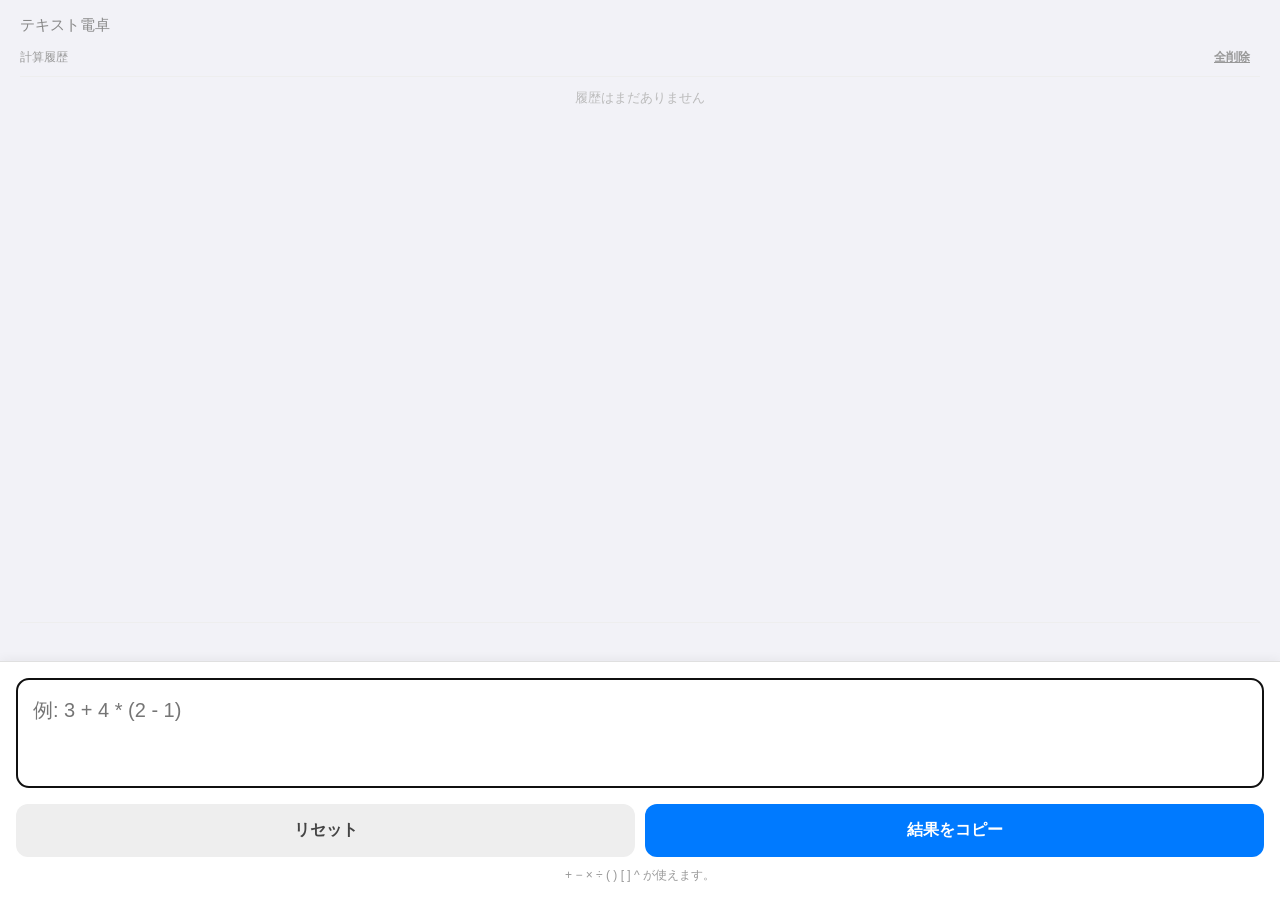
<file: tools/calculator.html>
<!DOCTYPE html>
<html lang="ja">
<head>
<meta charset="UTF-8">
<meta name="viewport" content="width=device-width, initial-scale=1, maximum-scale=1, user-scalable=no">
<title>テキスト電卓</title>
<style>
  * { box-sizing: border-box; }
  html, body {
    height: 100%;
    margin: 0;
    font-family: "Hiragino Sans", "Yu Gothic", sans-serif;
    background: #f2f2f7;
  }
  body {
    display: flex;
    flex-direction: column;
  }

  /* 上部：結果表示エリア（広く余白を取る） */
  .display-area {
    flex: 1;
    display: flex;
    flex-direction: column;
    padding: 16px 20px 12px;
    overflow: hidden;
    min-height: 0;
  }
  h1 {
    font-size: 15px;
    color: #888;
    margin: 0 0 8px;
    font-weight: normal;
    flex: none;
  }
  #result {
    font-size: 40px;
    font-weight: bold;
    color: #007aff;
    word-break: break-all;
    text-align: right;
    line-height: 1.3;
    flex: none;
  }
  #error {
    color: #d00;
    font-size: 14px;
    text-align: right;
    min-height: 18px;
    flex: none;
  }

  /* 下部：操作エリア */
  .control-area {
    background: #fff;
    padding: 16px 16px calc(16px + env(safe-area-inset-bottom));
    border-top: 1px solid #e0e0e0;
    box-shadow: 0 -2px 10px rgba(0,0,0,0.05);
  }
  #expr {
    width: 100%;
    padding: 16px;
    font-size: 20px;
    font-family: inherit;
    border: 1px solid #ccc;
    border-radius: 12px;
    margin-bottom: 12px;
    height: 110px;
    resize: none;
    overflow-y: auto;
    line-height: 1.5;
    -webkit-overflow-scrolling: touch;
  }
  .btn-row {
    display: flex;
    gap: 10px;
  }
  button {
    flex: 1;
    padding: 16px;
    font-size: 16px;
    border: none;
    border-radius: 12px;
    font-weight: bold;
    cursor: pointer;
    -webkit-tap-highlight-color: transparent;
  }
  #resetBtn {
    background: #eee;
    color: #444;
  }
  #resetBtn:active {
    background: #ddd;
  }
  #copyBtn {
    background: #007aff;
    color: #fff;
  }
  #copyBtn:active {
    background: #005ecb;
  }
  .hint {
    font-size: 12px;
    color: #999;
    margin-top: 10px;
    text-align: center;
  }
  .toast {
    position: fixed;
    bottom: 100px;
    left: 50%;
    transform: translateX(-50%) translateY(20px);
    background: rgba(0,0,0,0.8);
    color: #fff;
    padding: 10px 20px;
    border-radius: 20px;
    font-size: 14px;
    opacity: 0;
    pointer-events: none;
    transition: opacity 0.25s, transform 0.25s;
  }
  .toast.show {
    opacity: 1;
    transform: translateX(-50%) translateY(0);
  }

  /* 履歴エリア（上部・スクロール可能） */
  .history-header {
    display: flex;
    justify-content: space-between;
    align-items: center;
    margin: 0 0 4px;
    flex: none;
  }
  .history-header span {
    font-size: 12px;
    color: #999;
  }
  .history-header button {
    flex: none;
    padding: 6px 10px;
    font-size: 12px;
    background: none;
    color: #999;
    text-decoration: underline;
  }
  #historyList {
    flex: 1;
    overflow-y: auto;
    border-top: 1px solid #eee;
    border-bottom: 1px solid #eee;
    margin-bottom: 8px;
    min-height: 0;
  }
  .history-item {
    display: flex;
    justify-content: space-between;
    padding: 10px 4px;
    border-bottom: 1px solid #f0f0f0;
    font-size: 14px;
    cursor: pointer;
  }
  .history-item:active {
    background: #f5f5f5;
  }
  .history-item .h-expr {
    color: #666;
    overflow: hidden;
    text-overflow: ellipsis;
    white-space: nowrap;
    margin-right: 10px;
  }
  .history-item .h-result {
    color: #007aff;
    font-weight: bold;
    flex: none;
  }
  .history-empty {
    font-size: 13px;
    color: #bbb;
    text-align: center;
    padding: 12px 0;
  }
  .storage-note {
    font-size: 11px;
    color: #c00;
    text-align: center;
    margin-top: 4px;
    display: none;
    flex: none;
  }
</style>
</head>
<body>

  <div class="display-area">
    <h1>テキスト電卓</h1>
    <div class="history-header">
      <span>計算履歴</span>
      <button id="clearHistoryBtn">全削除</button>
    </div>
    <div id="historyList"></div>
    <div class="storage-note" id="storageNote">このブラウザでは履歴の保存ができません（file://で開いている場合など）</div>
    <div id="result"></div>
    <div id="error"></div>
  </div>

  <div class="control-area">
    <textarea id="expr" placeholder="例: 3 + 4 * (2 - 1)" rows="3" autofocus></textarea>
    <div class="btn-row">
      <button id="resetBtn">リセット</button>
      <button id="copyBtn">結果をコピー</button>
    </div>
    <div class="hint">+ − × ÷ ( ) [ ] ^ が使えます。</div>
  </div>

  <div class="toast" id="toast"></div>

<script>
const exprInput = document.getElementById('expr');
const resultEl = document.getElementById('result');
const errorEl = document.getElementById('error');
const resetBtn = document.getElementById('resetBtn');
const copyBtn = document.getElementById('copyBtn');
const toastEl = document.getElementById('toast');
const historyListEl = document.getElementById('historyList');
const clearHistoryBtn = document.getElementById('clearHistoryBtn');
const storageNoteEl = document.getElementById('storageNote');

let lastResult = '';
let lastExpr = '';
const STORAGE_KEY = 'calc_history_v1';
let storageAvailable = true;

// localStorageが使えるか確認（file://での制限やプライベートモードに対応）
function checkStorageAvailable() {
  try {
    const testKey = '__storage_test__';
    localStorage.setItem(testKey, '1');
    localStorage.removeItem(testKey);
    return true;
  } catch (e) {
    return false;
  }
}

function loadHistory() {
  try {
    const raw = localStorage.getItem(STORAGE_KEY);
    return raw ? JSON.parse(raw) : [];
  } catch (e) {
    return [];
  }
}

function saveHistory(list) {
  try {
    localStorage.setItem(STORAGE_KEY, JSON.stringify(list));
  } catch (e) {
    // 保存できない場合は何もしない
  }
}

function addHistory(expr, result) {
  if (!storageAvailable) return;
  const list = loadHistory();
  list.push({ expr, result });
  if (list.length > 50) list.shift(); // 最大50件（古いものから削除）
  saveHistory(list);
  renderHistory();
  historyListEl.scrollTop = historyListEl.scrollHeight;
}

function renderHistory() {
  const list = storageAvailable ? loadHistory() : [];
  historyListEl.innerHTML = '';
  if (list.length === 0) {
    historyListEl.innerHTML = '<div class="history-empty">履歴はまだありません</div>';
    return;
  }
  list.forEach(item => {
    const row = document.createElement('div');
    row.className = 'history-item';
    row.innerHTML =
      '<span class="h-expr"></span><span class="h-result"></span>';
    row.querySelector('.h-expr').textContent = item.expr;
    row.querySelector('.h-result').textContent = '= ' + item.result;
    row.addEventListener('click', () => {
      exprInput.value = item.expr;
      calculate();
      exprInput.focus();
    });
    historyListEl.appendChild(row);
  });
}

function calculate() {
  let raw = exprInput.value;
  errorEl.textContent = '';

  // 空白・改行・タブ・カンマをすべて除去し、末尾の = を除去
  raw = raw.replace(/[\s\r\n,、]+/g, '').replace(/=+$/, '');

  if (!raw) {
    resultEl.textContent = '';
    lastResult = '';
    return;
  }

  let expr = raw
    .replace(/[×✕]/g, '*')
    .replace(/[÷]/g, '/')
    .replace(/[−ー]/g, '-')
    .replace(/[０-９]/g, s => String.fromCharCode(s.charCodeAt(0) - 0xFEE0))
    .replace(/[（]/g, '(')
    .replace(/[）]/g, ')')
    .replace(/\^/g, '**') // 累乗
    .replace(/[\[［]/g, 'floor(') // ガウス記号 [ → floor(
    .replace(/[\]］]/g, ')');     // ガウス記号 ] → )

  // バリデーション（floor/ceil/roundという単語だけ許可し、それ以外の文字をチェック）
  const checkStr = expr.replace(/floor|ceil|round/gi, '');
  if (!/^[0-9+\-*/().\s]+$/.test(checkStr)) {
    errorEl.textContent = '使用できない文字が含まれています';
    resultEl.textContent = '';
    lastResult = '';
    lastExpr = '';
    return;
  }

  // floor( / ceil( / round( を Math.floor( / Math.ceil( / Math.round( に変換
  expr = expr
    .replace(/floor/gi, 'Math.floor')
    .replace(/ceil/gi, 'Math.ceil')
    .replace(/round/gi, 'Math.round');

  try {
    const value = Function('"use strict"; return (' + expr + ')')();
    if (typeof value !== 'number' || !isFinite(value)) {
      throw new Error('計算できません');
    }
    const rounded = Math.round(value * 1e10) / 1e10;
    resultEl.textContent = '= ' + rounded;
    lastResult = String(rounded);
    lastExpr = raw;
  } catch (e) {
    errorEl.textContent = '式が正しくありません';
    resultEl.textContent = '';
    lastResult = '';
    lastExpr = '';
  }
}

function showToast(msg) {
  toastEl.textContent = msg;
  toastEl.classList.add('show');
  setTimeout(() => toastEl.classList.remove('show'), 1500);
}

exprInput.addEventListener('input', calculate);
exprInput.addEventListener('keydown', (e) => {
  if (e.key === 'Enter') {
    e.preventDefault(); // 改行の挿入を防止
    calculate();
    if (lastResult && lastExpr) {
      addHistory(lastExpr, lastResult);
    }
  }
});

resetBtn.addEventListener('click', () => {
  exprInput.value = '';
  resultEl.textContent = '';
  errorEl.textContent = '';
  lastResult = '';
  lastExpr = '';
  exprInput.focus();
});

clearHistoryBtn.addEventListener('click', () => {
  if (!storageAvailable) return;
  saveHistory([]);
  renderHistory();
  showToast('履歴を削除しました');
});

// 初期化
storageAvailable = checkStorageAvailable();
if (!storageAvailable) {
  storageNoteEl.style.display = 'block';
}
renderHistory();
historyListEl.scrollTop = historyListEl.scrollHeight;

copyBtn.addEventListener('click', async () => {
  if (!lastResult) {
    showToast('コピーする結果がありません');
    return;
  }
  try {
    await navigator.clipboard.writeText(lastResult);
    showToast('コピーしました');
  } catch (e) {
    // フォールバック
    const tmp = document.createElement('textarea');
    tmp.value = lastResult;
    document.body.appendChild(tmp);
    tmp.select();
    document.execCommand('copy');
    document.body.removeChild(tmp);
    showToast('コピーしました');
  }
});
</script>
</body>
</html>
</file>
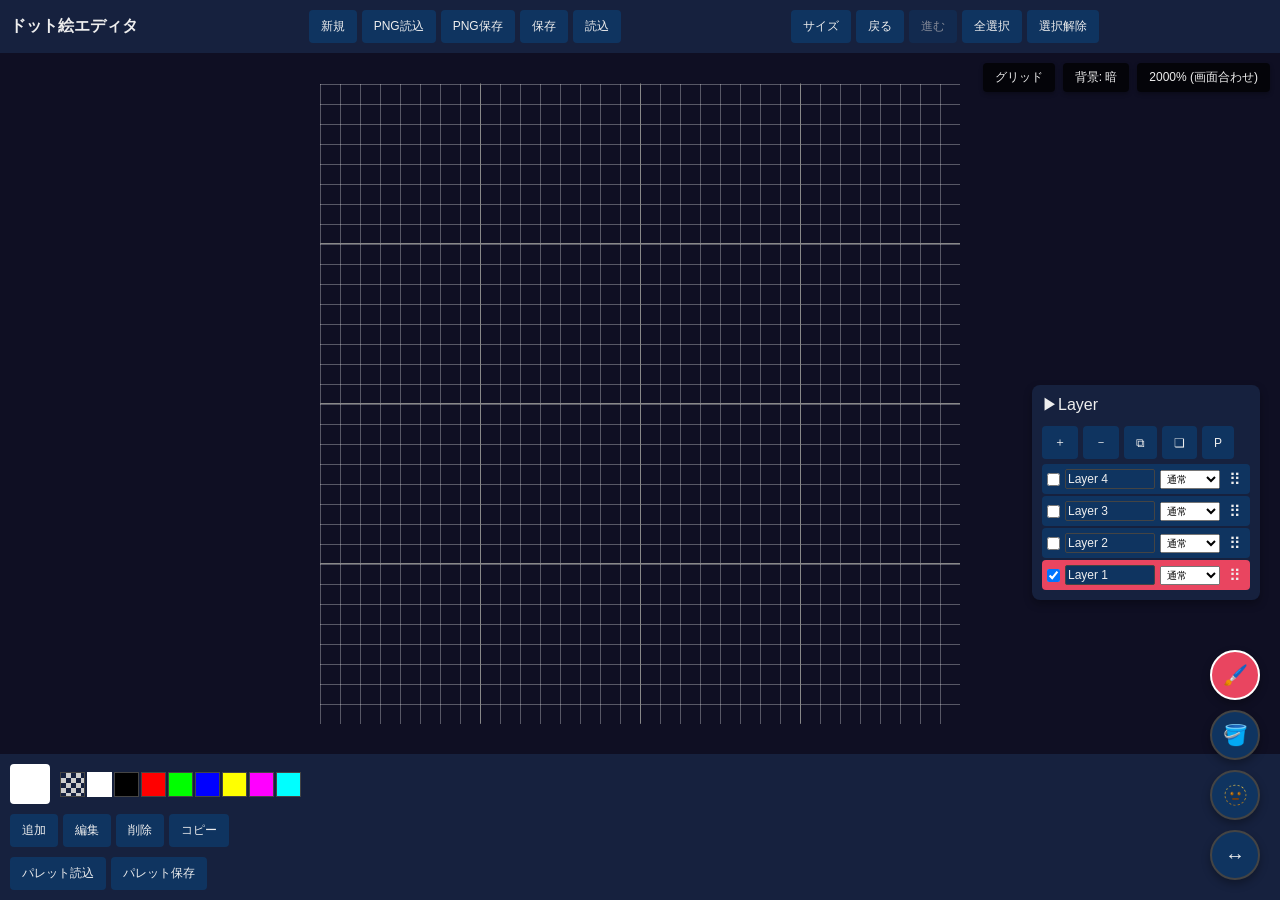
<file: tools/pixel-editor.html>
<!DOCTYPE html>
<html lang="ja">

<head>
  <meta charset="UTF-8" />
  <meta name="viewport" content="width=device-width, initial-scale=1.0, maximum-scale=1.0, user-scalable=no" />
  <title>ドット絵エディタ</title>
  <style>
    * {
      margin: 0;
      padding: 0;
      box-sizing: border-box;
      touch-action: manipulation;
    }

    body {
      font-family: sans-serif;
      background: #1a1a2e;
      color: #eee;
      overflow: hidden;
      height: 100vh;
      display: flex;
      flex-direction: column;
      -webkit-user-select: none;
      /* Safari, Chrome, Opera */
      -webkit-touch-callout: none;
      /* iOS Safariの長押しメニュー */
      user-select: none;
      /* 標準プロパティ */
    }

    .header {
      padding: 10px;
      background: #16213e;
      display: flex;
      justify-content: space-between;
      align-items: center;
      flex-wrap: wrap;
      gap: 5px;
    }

    .header h1 {
      font-size: 16px;
    }

    .header-controls {
      display: flex;
      gap: 5px;
      flex-wrap: nowrap;
    }

    /* 右上のコントロールグループ（文字長さに応じて可変・自動配置） */
    .top-controls {
      position: absolute;
      top: 10px;
      right: 10px;
      display: flex;
      align-items: center;
      gap: 8px;
      /* ボタン同士のすき間 */
      z-index: 100;
    }

    button {
      padding: 8px 12px;
      background: #0f3460;
      color: #eee;
      border: none;
      border-radius: 4px;
      font-size: 12px;
      cursor: pointer;
    }

    button:active {
      background: #e94560;
    }

    button:disabled {
      opacity: 0.5;
    }

    .canvas-container {
      flex: 1;
      display: flex;
      justify-content: center;
      align-items: center;
      overflow: hidden;
      position: relative;
      background: #0f0f23;
    }

    #pixelCanvas {
      image-rendering: pixelated;
      cursor: crosshair;
      position: relative;
      z-index: 1;
    }

    #gridCanvas {
      position: absolute;
      pointer-events: none;
      z-index: 5;
      image-rendering: pixelated;
    }

    #selectCanvas {
      position: absolute;
      inset: 0;
      left: 0;
      top: 0;
      width: 100%;
      height: 100%;
      pointer-events: none;
      z-index: 6;
      image-rendering: pixelated;
    }

    #canvasContainer {
      position: relative;
      overflow: hidden;
    }

    .footer {
      padding: 10px;
      background: #16213e;
      display: flex;
      flex-direction: column;
      gap: 10px;
    }

    .palette-section {
      display: flex;
      align-items: center;
      gap: 10px;
      flex-wrap: nowrap;
      overflow-x: auto;
    }

    .current-color {
      flex-shrink: 0;
      width: 40px;
      height: 40px;
      border: 2px solid #fff;
      border-radius: 4px;
    }

    .palette {
      display: flex !important;
      gap: 2px;
      flex-wrap: nowrap;
      max-height: 60px;
      width: calc(100% - 150px);
      overflow-x: auto !important;
      -webkit-overflow-scrolling: touch;
      touch-action: pan-x;
    }

    .palette-color {
      flex-shrink: 0;
      width: 25px;
      height: 25px;
      max-width: 25px;
      border: 1px solid #444;
      cursor: pointer;
      white-space: nowrap;
    }

    .palette-color.selected {
      border: 2px solid #fff;
    }

    .tools {
      display: flex;
      gap: 5px;
      flex-wrap: wrap;
    }

    .modal {
      display: none;
      position: fixed;
      top: 0;
      left: 0;
      width: 100%;
      height: 100%;
      background: rgba(0, 0, 0, 0.8);
      justify-content: center;
      align-items: center;
      z-index: 1000;
    }

    .modal.active {
      display: flex;
    }

    .modal-content {
      background: #16213e;
      padding: 20px;
      border-radius: 8px;
      max-width: 90%;
      max-height: 90%;
      overflow-y: auto;
    }

    .modal-content h2 {
      margin-bottom: 15px;
    }

    .modal-content input,
    .modal-content select {
      width: 100%;
      padding: 8px;
      margin: 5px 0;
      background: #0f3460;
      color: #eee;
      border: 1px solid #444;
      border-radius: 4px;
    }

    .modal-buttons {
      display: flex;
      gap: 10px;
      margin-top: 15px;
    }

    .modal-buttons button {
      flex: 1;
    }

    #newCanvasModal .input-group {
      display: flex;
      gap: 10px;
      margin: 10px 0;
    }

    #newCanvasModal .input-group input {
      flex: 1;
    }

    /* ボタンとインジケーターのスタイル（位置指定は親のFlexboxに任せる） */
    .toggle-grid-btn,
    .bg-toggle-btn,
    .zoom-indicator {
      position: static !important;
      /* 絶対位置指定を解除 */
      top: auto !important;
      right: auto !important;
      background: rgba(0, 0, 0, 0.75);
      color: #eee;
      padding: 6px 12px;
      border-radius: 4px;
      font-size: 12px;
      user-select: none;
      white-space: nowrap;
      /* テキストの改行を防ぐ */
      box-shadow: 0 2px 4px rgba(0, 0, 0, 0.3);
    }

    .zoom-indicator {
      cursor: pointer;
    }

    .tool-buttons {
      position: fixed;
      bottom: 20px;
      right: 20px;
      display: flex;
      flex-direction: column;
      gap: 10px;
      z-index: 100;
    }

    .tool-buttons button {
      width: 50px;
      height: 50px;
      border-radius: 50%;
      background: #0f3460;
      color: #eee;
      border: 2px solid #444;
      font-size: 20px;
      cursor: pointer;
      display: flex;
      justify-content: center;
      align-items: center;
      box-shadow: 0 4px 8px rgba(0, 0, 0, 0.3);
    }

    .tool-buttons button.active {
      background: #e94560;
      border-color: #fff;
    }

    .layer-popup {
      position: fixed;
      bottom: 300px;
      right: 20px;
      background: #16213e;
      border-radius: 8px;
      padding: 10px;
      z-index: 150;
      box-shadow: 0 4px 8px rgba(0, 0, 0, 0.3);
      width: auto;
      transition: transform 0.3s ease, width 0.3s ease;
    }

    .layer-popup.collapsed {
      transform: translateX(calc(100% - 40px));
    }

    .layer-popup-header {
      display: flex;
      justify-content: space-between;
      align-items: center;
      margin-bottom: 10px;
      cursor: pointer;
    }

    .layer-popup-header h3 {
      font-size: 14px;
      margin: 0;
    }

    .layer-popup-toggle {
      background: none;
      border: none;
      color: #eee;
      font-size: 18px;
      cursor: pointer;
      padding: 0;
    }

    .layer-popup-content {
      display: flex;
      flex-direction: column;
      gap: 5px;
    }

    .layer-popup.collapsed .layer-popup-content {
      display: none;
    }

    .color-input-tabs {
      display: flex;
      gap: 5px;
      margin-bottom: 10px;
    }

    .color-input-tabs button {
      flex: 1;
    }

    .color-input-tabs button.active {
      background: #e94560;
    }

    .hsla-inputs {
      display: flex;
      flex-direction: column;
      gap: 10px;
    }

    .hsla-input {
      display: flex;
      align-items: center;
      gap: 10px;
    }

    .hsla-input label {
      width: 80px;
      font-size: 12px;
    }

    .hsla-input input[type="range"] {
      flex: 1;
    }

    .hsla-input input[type="number"] {
      width: 50px;
    }

    .argb-inputs {
      display: flex;
      flex-direction: column;
      gap: 10px;
    }

    .argb-input {
      display: flex;
      align-items: center;
      gap: 10px;
    }

    .argb-input label {
      width: 80px;
      font-size: 12px;
    }

    .argb-input input[type="range"] {
      flex: 1;
    }

    .argb-input input[type="number"] {
      width: 50px;
    }

    .color-preview {
      position: relative;
      width: 100%;
      height: 40px;
      margin-top: 10px;
      border: 1px solid #444;
      border-radius: 4px;
      background-image: linear-gradient(45deg, #ccc 25%, transparent 25%), linear-gradient(-45deg, #ccc 25%, transparent 25%), linear-gradient(45deg, transparent 75%, #ccc 75%), linear-gradient(-45deg, transparent 75%, #ccc 75%);
      background-size: 10px 10px;
      background-position: 0 0, 0 5px, 5px -5px, -5px 0px;
      --overlay-color: rgba(0, 0, 0, 0);
    }

    .color-preview::before {
      content: '';
      position: absolute;
      top: 0;
      left: 0;
      width: 100%;
      height: 100%;
      background-color: var(--overlay-color);
      pointer-events: none;
    }

    .layer-controls {
      display: flex;
      gap: 5px;
      flex-wrap: nowrap;
    }

    .layer-list {
      display: flex;
      flex-direction: column;
      gap: 2px;
      max-height: 180px;
      overflow-y: auto;
    }

    .layer-item {
      display: flex;
      align-items: center;
      gap: 5px;
      padding: 5px;
      background: #0f3460;
      border-radius: 4px;
      cursor: pointer;
      user-select: none;
      /* テキスト選択を防止 */
      touch-action: manipulation;
    }

    .layer-item.active {
      background: #e94560;
    }

    .layer-item input[type="checkbox"] {
      margin: 0;
    }

    .layer-item select {
      padding: 2px;
      font-size: 10px;
    }

    .layer-item button {
      padding: 2px 5px;
      font-size: 10px;
    }

    .layer-item.dragging {
      opacity: 0.5;
      background-color: #1a1a2e;
    }

    .resize-grid {
      display: grid;
      grid-template-columns: repeat(3, 1fr);
      gap: 5px;
      margin: 10px 0;
    }

    .resize-grid button {
      padding: 10px;
      font-size: 10px;
    }

    .resize-grid button.active {
      background: #e94560;
    }

    .toast {
      position: fixed;
      bottom: -50px;
      /* 最初は画面の下に隠しておく */
      left: 50%;
      transform: translateX(-50%);
      background-color: #333;
      color: #fff;
      padding: 12px 24px;
      border-radius: 8px;
      box-shadow: 0 4px 12px rgba(0, 0, 0, 0.15);
      font-size: 14px;
      z-index: 9999;
      transition: bottom 0.4s ease, opacity 0.4s ease;
      /* アニメーション効果 */
      opacity: 0;
      pointer-events: none;
    }

    /* 表示状態のクラス */
    .toast.show {
      bottom: 20px;
      /* 画面下部から20pxの位置に浮き上がらせる */
      opacity: 1;
      pointer-events: auto;
    }

  </style>
</head>

<body>
  <div class="header">
    <h1>ドット絵エディタ</h1>
    <div class="header-controls">
      <button onclick="showNewCanvasModal()">新規</button>
      <button onclick="loadPNG()">PNG読込</button>
      <button onclick="savePNG()">PNG保存</button>
      <button onclick="saveCustomFile()">保存</button>
      <button onclick="loadCustomFile()">読込</button>
    </div>
    <div class="header-controls">
      <button onclick="showResizeModal()">サイズ</button>
      <button onclick="undo()" id="undoBtn" disabled>戻る</button>
      <button onclick="redo()" id="redoBtn" disabled>進む</button>
      <button onclick="selectAll()">全選択</button>
      <button onclick="clearSelection()">選択解除</button>
    </div>
    <div class="header-controls"></div>
  </div>
  <div class="canvas-container" id="canvasContainer">
    <canvas id="pixelCanvas"></canvas>
    <canvas id="gridCanvas"></canvas>
    <canvas id="selectCanvas"></canvas>
    <div class="top-controls">
      <button class="toggle-grid-btn" onclick="toggleGrid()" id="gridBtn">グリッド</button>
      <button class="bg-toggle-btn" id="bgToggleBtn" onclick="toggleCanvasBg()">背景: 暗</button>
      <div class="zoom-indicator" id="zoomIndicator">100%</div>
    </div>
    <div class="tool-buttons">
      <button onclick="setTool('draw')" id="drawToolBtn" class="active">🖌️</button>
      <button onclick="setTool('fill')" id="fillToolBtn">🪣</button>
      <button onclick="setTool('select')" id="selectToolBtn">🫥</button>
      <button onclick="setTool('move')" id="moveToolBtn">↔️</button>
    </div>
    <div class="layer-popup" id="layerPopup">
      <div class="layer-popup-header" onclick="toggleLayerPopup()" id="layerPopupToggle">
        <button class="layer-popup-toggle">◀Layer</button>
      </div>
      <div class="layer-popup-content">
        <div class="layer-controls">
          <button onclick="addLayer()">＋</button>
          <button onclick="deleteLayer()">－</button>
          <button onclick="duplicateLayer()">⧉</button>
          <button onclick="mergeLayer()">❏</button>
          <button onclick="importLayerPNG()">P</button>
        </div>
        <div class="layer-list sortable-list" id="layerList"></div>
      </div>
    </div>
  </div>
  <div class="footer">
    <div class="palette-section">
      <div class="current-color" id="currentColor"></div>
      <div class="palette" id="palette"></div>
    </div>
    <div class="tools">
      <button onclick="addDetailedColor()">追加</button>
      <button onclick="editCurrentColor()">編集</button>
      <button onclick="deleteCurrentColor()">削除</button>
      <button onclick="duplicateCurrentColor()">コピー</button>
    </div>
    <div class="tools">
      <button onclick="importPalette()">パレット読込</button>
      <button onclick="exportPalette()">パレット保存</button>
    </div>
  </div>
  <!-- 新規キャンバスモーダル -->
  <div class="modal" id="newCanvasModal">
    <div class="modal-content">
      <h2>新規キャンバス</h2>
      <div class="input-group">
        <input type="number" id="canvasWidth" min="1" max="256" value="16" placeholder="幅" />
        <input type="number" id="canvasHeight" min="1" max="256" value="16" placeholder="高さ" />
      </div>
      <div class="modal-buttons">
        <button onclick="createNewCanvas()">作成</button>
        <button onclick="closeModal('newCanvasModal')">キャンセル</button>
      </div>
    </div>
  </div>
  <!-- パレットモーダル -->
  <div class="modal" id="paletteModal">
    <div class="modal-content">
      <h2>パレット編集</h2>
      <div class="palette" id="paletteEditor"></div>
      <div class="modal-buttons">
        <button onclick="addDetailedPaletteColor()">色追加</button>
        <button onclick="importPaletteFromModal()">インポート</button>
        <button onclick="exportPaletteFromModal()">エクスポート</button>
        <button onclick="closeModal('paletteModal')">閉じる</button>
      </div>
    </div>
  </div>
  <!-- サイズ変更モーダル -->
  <div class="modal" id="resizeModal">
    <div class="modal-content">
      <h2>キャンバスサイズ変更</h2>
      <div class="input-group">
        <input type="number" id="newWidth" min="1" max="256" value="32" placeholder="幅" />
        <input type="number" id="newHeight" min="1" max="256" value="32" placeholder="高さ" />
      </div>
      <div class="resize-grid">
        <button onclick="setResizeAnchor('top-left')" class="resize-anchor" data-anchor="top-left">左上</button>
        <button onclick="setResizeAnchor('top')" class="resize-anchor" data-anchor="top">上</button>
        <button onclick="setResizeAnchor('top-right')" class="resize-anchor" data-anchor="top-right">右上</button>
        <button onclick="setResizeAnchor('left')" class="resize-anchor" data-anchor="left">左</button>
        <button onclick="setResizeAnchor('center')" class="resize-anchor active" data-anchor="center">真ん中</button>
        <button onclick="setResizeAnchor('right')" class="resize-anchor" data-anchor="right">右</button>
        <button onclick="setResizeAnchor('bottom-left')" class="resize-anchor" data-anchor="bottom-left">左下</button>
        <button onclick="setResizeAnchor('bottom')" class="resize-anchor" data-anchor="bottom">下</button>
        <button onclick="setResizeAnchor('bottom-right')" class="resize-anchor" data-anchor="bottom-right">右下 </button>
      </div>
      <div class="modal-buttons">
        <button onclick="resizeCanvas()">変更</button>
        <button onclick="closeModal('resizeModal')">キャンセル</button>
      </div>
    </div>
  </div>
  <!-- 色選択モーダル -->
  <div class="modal" id="colorModal">
    <div class="modal-content">
      <h2>色選択</h2>
      <div class="color-input-tabs">
        <button id="hslaTab" onclick="switchColorTab('hsla')" class="active">HSLA</button>
        <button id="argbTab" onclick="switchColorTab('argb')">ARGB</button>
      </div>
      <div id="hslaSection" style="display: none;">
        <div class="hsla-inputs">
          <div class="hsla-input">
            <label>H:</label>
            <input type="range" id="hslaHSlider" min="0" max="360" value="0" oninput="updateHSLAFromSliders()" />
            <input type="number" id="hslaHInput" min="0" max="360" value="0" oninput="updateHSLAFromInputs()" />
          </div>
          <div class="hsla-input">
            <label>S:</label>
            <input type="range" id="hslaSSlider" min="0" max="100" value="100" oninput="updateHSLAFromSliders()" />
            <input type="number" id="hslaSInput" min="0" max="100" value="100" oninput="updateHSLAFromInputs()" />
          </div>
          <div class="hsla-input">
            <label>L:</label>
            <input type="range" id="hslaLSlider" min="0" max="100" value="100" oninput="updateHSLAFromSliders()" />
            <input type="number" id="hslaLInput" min="0" max="100" value="100" oninput="updateHSLAFromInputs()" />
          </div>
          <div class="hsla-input">
            <label>A:</label>
            <input type="range" id="hslaASlider" min="0" max="100" value="100" oninput="updateHSLAFromSliders()" />
            <input type="number" id="hslaAInput" min="0" max="100" value="100" oninput="updateHSLAFromInputs()" />
          </div>
        </div>
        <div class="color-preview" id="hslaPreview"></div>
      </div>
      <div id="argbSection" style="display: none;">
        <div class="argb-inputs">
          <div class="argb-input">
            <label>A (Alpha):</label>
            <input type="range" id="argbASlider" min="0" max="255" value="255" oninput="updateARGBFromSliders()" />
            <input type="number" id="argbAInput" min="0" max="255" value="255" oninput="updateARGBFromInputs()" />
          </div>
          <div class="argb-input">
            <label>R (Red):</label>
            <input type="range" id="argbRSlider" min="0" max="255" value="255" oninput="updateARGBFromSliders()" />
            <input type="number" id="argbRInput" min="0" max="255" value="255" oninput="updateARGBFromInputs()" />
          </div>
          <div class="argb-input">
            <label>G (Green):</label>
            <input type="range" id="argbGSlider" min="0" max="255" value="255" oninput="updateARGBFromSliders()" />
            <input type="number" id="argbGInput" min="0" max="255" value="255" oninput="updateARGBFromInputs()" />
          </div>
          <div class="argb-input">
            <label>B (Blue):</label>
            <input type="range" id="argbBSlider" min="0" max="255" value="255" oninput="updateARGBFromSliders()" />
            <input type="number" id="argbBInput" min="0" max="255" value="255" oninput="updateARGBFromInputs()" />
          </div>
        </div>
        <div class="color-preview" id="argbPreview"></div>
      </div>
      <div class="modal-buttons">
        <button onclick="confirmColor()">決定</button>
        <button onclick="closeModal('colorModal')">キャンセル</button>
      </div>
    </div>
  </div>
  <div id="toast" class="toast">ここにメッセージが入ります</div>
  <script>
    // グローバル変数
    let canvas, ctx;
    let gridCanvas, gridCtx;
    let selectCanvas, selectCtx;
    let pixelWidth = 32;
    let pixelHeight = 32;
    let zoom = 1;
    let showGrid = true;
    let currentColor = '#ffffff';
    let currentPaletteIndex = 1; // 現在選択中のパレットのインデックス
    let palette = ['#00000000', '#ffffff', '#000000', '#ff0000', '#00ff00', '#0000ff', '#ffff00', '#ff00ff', '#00ffff'];
    let pixelData = [];
    let undoStack = [];
    let redoStack = [];
    let maxUndo = 10;
    let zoomMode = 'original';
    // アニメーション用のオフセット値（初期値は0）
    let selectionDashOffset = 0;

    // Layer関連
    const MAX_LAYERS = 4;
    let layers = [];
    let currentLayerIndex = 0;

    // 選択ツール関連
    let selectedPixels = new Set();
    let selectionStart = null;
    let selectionEnd = null;
    let isSelecting = false;
    let currentTool = 'draw'; // draw, fill, select, move

    // 移動ツール関連
    let isMoving = false;
    let moveStartX = 0;
    let moveStartY = 0;

    // タッチ・ドラッグ関連変数
    let isLongPress = false;
    let isDragging = false;
    let longPressTimer = null;
    let lastTouchX = 0;
    let lastTouchY = 0;
    let initialPinchDistance = 0;
    let initialZoom = 1;
    let scrollOffsetX = 0;
    let scrollOffsetY = 0;
    let isScrolling = false;
    let isPinching = false;
    let inCanvas = false;
    let inSelected = false;
    let isTouchDown = false;


    // 初期化（復元処理を追加）
    function init() {
      canvas = document.getElementById('pixelCanvas');
      ctx = canvas.getContext('2d');
      gridCanvas = document.getElementById('gridCanvas');
      gridCtx = gridCanvas.getContext('2d');
      selectCanvas = document.getElementById('selectCanvas');
      selectCtx = selectCanvas.getContext('2d');

      loadPaletteFromStorage();
      loadCanvasFromStorage(); // 保存されたデータがあれば復元

      // Layerがなければ初期化
      if (layers.length === 0) {
        initLayers();
      }
      updateLayerUI();

      setupCanvas();
      setupPalette();
      setupTouchEvents();

      updateCurrentColor();
      toggleZoomMode();
      saveState();
    }

    // Layer初期化
    function initLayers() {
      layers = [];
      for (let i = 0; i < MAX_LAYERS; i++) {
        layers.push({
          id: i,
          name: `Layer ${i + 1}`,
          visible: i === 0,
          blendMode: 'normal',
          data: new Array(pixelWidth * pixelHeight).fill(null)
        });
      }
      currentLayerIndex = 0;
    }

    // パレットをローカルストレージに保存
    function savePaletteToStorage() {
      try {
        localStorage.setItem('pixel_palette', JSON.stringify(palette));
      } catch (e) {
        console.warn('パレットの保存に失敗しました:', e);
      }
    }

    // ローカルストレージからパレットを復元
    function loadPaletteFromStorage() {
      try {
        const saved = localStorage.getItem('pixel_palette');
        if (saved) {
          const parsed = JSON.parse(saved);
          if (Array.isArray(parsed) && parsed.length > 0) {
            palette = parsed;
            if (currentPaletteIndex >= palette.length) {
              currentPaletteIndex = 0;
            }
            currentColor = palette[currentPaletteIndex];
          }
        }
      } catch (e) {
        console.warn('パレットの読み込みに失敗しました:', e);
      }
    }

    // キャンバスの状態をローカルストレージに保存
    function saveCanvasToStorage() {
      try {
        const canvasData = {
          width: pixelWidth,
          height: pixelHeight,
          layers: layers.map(layer => ({
            ...layer,
            data: [...layer.data]
          })),
          currentLayerIndex: currentLayerIndex,
          selectedPixels: Array.from(selectedPixels)
        };
        localStorage.setItem('pixel_canvas_data', JSON.stringify(canvasData));
      } catch (e) {
        console.warn('キャンバスの保存に失敗しました:', e);
      }
    }

    // ローカルストレージからキャンバスを復元
    function loadCanvasFromStorage() {
      try {
        const saved = localStorage.getItem('pixel_canvas_data');
        if (saved) {
          const parsed = JSON.parse(saved);
          if (parsed && parsed.width && parsed.height && Array.isArray(parsed.layers)) {
            pixelWidth = parsed.width;
            pixelHeight = parsed.height;
            layers = parsed.layers;
            currentLayerIndex = parsed.currentLayerIndex || 0;
            selectedPixels = new Set(parsed.selectedPixels || []);
            return true;
          }
        }
      } catch (e) {
        console.warn('キャンバスの読み込みに失敗しました:', e);
      }
      return false;
    }


    function getCanvasDisplayInfo() {
      const container = document.getElementById('canvasContainer');

      const canvasRect = canvas.getBoundingClientRect();
      const containerRect = container.getBoundingClientRect();

      return {
        left: canvasRect.left - containerRect.left,
        top: canvasRect.top - containerRect.top,
        width: canvasRect.width,
        height: canvasRect.height,
        pixelSizeX: canvasRect.width / pixelWidth,
        pixelSizeY: canvasRect.height / pixelHeight
      };
    }

    // キャンバス設定
    function setupCanvas() {
      canvas.width = pixelWidth;
      canvas.height = pixelHeight;
      gridCanvas.width = pixelWidth;
      gridCanvas.height = pixelHeight;

      const container = document.getElementById('canvasContainer');
      selectCanvas.width = container.clientWidth;
      selectCanvas.height = container.clientHeight;

      selectCanvas.style.width = '100%';
      selectCanvas.style.height = '100%';
      selectCanvas.style.left = '0';
      selectCanvas.style.top = '0';
      selectCanvas.style.transform = 'none';
      //selectCanvas.width = pixelWidth * zoom;
      //selectCanvas.height = pixelHeight * zoom;

      // Layerデータのサイズ調整
      layers.forEach(layer => {
        if (layer.data.length !== pixelWidth * pixelHeight) {
          const newData = new Array(pixelWidth * pixelHeight).fill(null);
          // 既存データをコピー
          for (let i = 0; i < Math.min(layer.data.length, newData.length); i++) {
            newData[i] = layer.data[i];
          }
          layer.data = newData;
        }
      });

      renderCanvas();
    }

    // キャンバス描画
    function renderCanvas() {
      // 【最重要】描画する前に、まずキャンバスのサイズ（解像度）を確定させる
      updateCanvasStyle();

      // メインキャンバスをクリア
      ctx.clearRect(0, 0, canvas.width, canvas.height);

      // Layerを合成して描画
      const compositeCanvas = document.createElement('canvas');
      compositeCanvas.width = pixelWidth;
      compositeCanvas.height = pixelHeight;
      const compositeCtx = compositeCanvas.getContext('2d');

      // 各Layerを合成
      layers.forEach((layer, layerIndex) => {
        if (!layer.visible) return;

        const layerCanvas = document.createElement('canvas');
        layerCanvas.width = pixelWidth;
        layerCanvas.height = pixelHeight;
        const layerCtx = layerCanvas.getContext('2d');

        // Layerデータを描画
        for (let y = 0; y < pixelHeight; y++) {
          for (let x = 0; x < pixelWidth; x++) {
            const index = y * pixelWidth + x;
            if (layer.data[index]) {
              layerCtx.fillStyle = layer.data[index];
              layerCtx.fillRect(x, y, 1, 1);
            }
          }
        }

        // 合成モードを適用
        compositeCtx.globalCompositeOperation = getBlendMode(layer.blendMode);
        compositeCtx.drawImage(layerCanvas, 0, 0);
      });

      // 合成結果をメインキャンバスに描画
      ctx.globalCompositeOperation = 'source-over';
      ctx.drawImage(compositeCanvas, 0, 0);

      // 選択範囲を描画（内側の塗りつぶし）
      /*if (selectedPixels.size > 0) {
                ctx.save();
                ctx.globalCompositeOperation = 'source-over';
        
                // 中身の半透明塗りつぶし（既存の処理）
                ctx.fillStyle = 'rgba(255, 255, 0, 0.15)';
                selectedPixels.forEach(key => {
                    const [x, y] = key.split(',').map(Number);
                    ctx.fillRect(x, y, 1, 1);
                });
                ctx.restore(); // 閉じ忘れを修正
            }*/

      // 選択ツールの始点を描画
      if (currentTool === 'select' && selectionStart !== null) {
        ctx.globalCompositeOperation = 'source-over';
        ctx.fillStyle = 'rgba(255, 0, 0, 0.5)';
        ctx.fillRect(selectionStart.x, selectionStart.y, 1, 1);
      }

      // 【重要】サイズ更新が先に終わっているので、ここでのクリアと描画が正しく残ります
      selectCtx.clearRect(0, 0, selectCanvas.width, selectCanvas.height);

      // 選択範囲の境界線を描画
      if (selectedPixels.size > 0) {
        const container = document.getElementById('canvasContainer');

        const containerRect = container.getBoundingClientRect();
        const canvasRect = canvas.getBoundingClientRect();

        // pixelCanvas の左上が、selectCanvas から何px離れているか
        const canvasOffsetX = canvasRect.left - containerRect.left;
        const canvasOffsetY = canvasRect.top - containerRect.top;

        // 1ピクセルが画面上で何pxになるか
        const scaleX = canvasRect.width / pixelWidth;
        const scaleY = canvasRect.height / pixelHeight;

        selectCtx.save();

        selectCtx.lineWidth = 1;
        selectCtx.setLineDash([4, 4]);
        selectCtx.beginPath();

        selectedPixels.forEach(key => {
          const [x, y] = key.split(',').map(Number);

          const sx = canvasOffsetX + x * scaleX;
          const sy = canvasOffsetY + y * scaleY;
          const szX = scaleX;
          const szY = scaleY;

          const up = `${x},${y - 1}`;
          const down = `${x},${y + 1}`;
          const left = `${x - 1},${y}`;
          const right = `${x + 1},${y}`;

          if (!selectedPixels.has(up)) {
            selectCtx.moveTo(sx, sy);
            selectCtx.lineTo(sx + szX, sy);
          }

          if (!selectedPixels.has(down)) {
            selectCtx.moveTo(sx, sy + szY);
            selectCtx.lineTo(sx + szX, sy + szY);
          }

          if (!selectedPixels.has(left)) {
            selectCtx.moveTo(sx, sy);
            selectCtx.lineTo(sx, sy + szY);
          }

          if (!selectedPixels.has(right)) {
            selectCtx.moveTo(sx + szX, sy);
            selectCtx.lineTo(sx + szX, sy + szY);
          }
        });

        // 黒い点線
        selectCtx.lineDashOffset = selectionDashOffset;
        selectCtx.strokeStyle = '#000000';
        selectCtx.stroke();

        // 白い点線
        selectCtx.lineDashOffset = selectionDashOffset + 4;
        selectCtx.strokeStyle = '#ffffff';
        selectCtx.stroke();

        selectCtx.restore();
      }

      // 2. 元々あったグリッド線（中央線などの強調線）の描画
      if (showGrid && zoom >= 6) {
        const container = document.getElementById('canvasContainer');

        const containerRect = container.getBoundingClientRect();
        const canvasRect = canvas.getBoundingClientRect();

        // canvas の左上位置
        const canvasOffsetX = canvasRect.left - containerRect.left;
        const canvasOffsetY = canvasRect.top - containerRect.top;

        // 画像1ドットの表示サイズ
        const scaleX = canvasRect.width / pixelWidth;
        const scaleY = canvasRect.height / pixelHeight;

        // 画像の表示範囲
        const imageLeft = canvasOffsetX;
        const imageTop = canvasOffsetY;
        const imageRight = canvasOffsetX + canvasRect.width;
        const imageBottom = canvasOffsetY + canvasRect.height;

        // 4分割用の座標計算
        const quarterX = pixelWidth / 4;
        const quarterY = pixelHeight / 4;

        const x1 = Math.floor(canvasOffsetX + quarterX * scaleX) + 0.5;
        const x2 = Math.floor(canvasOffsetX + quarterX * 2 * scaleX) + 0.5; // ※centerXと同じ
        const x3 = Math.floor(canvasOffsetX + quarterX * 3 * scaleX) + 0.5;

        const y1 = Math.floor(canvasOffsetY + quarterY * scaleY) + 0.5;
        const y2 = Math.floor(canvasOffsetY + quarterY * 2 * scaleY) + 0.5; // ※centerYと同じ
        const y3 = Math.floor(canvasOffsetY + quarterY * 3 * scaleY) + 0.5;

        selectCtx.beginPath();;
        selectCtx.strokeStyle = '#888888';
        selectCtx.lineWidth = 1;

        // 縦の4分割線（中央線を含む）
        selectCtx.moveTo(x1, imageTop);
        selectCtx.lineTo(x1, imageBottom);

        selectCtx.moveTo(x2, imageTop);
        selectCtx.lineTo(x2, imageBottom);

        selectCtx.moveTo(x3, imageTop);
        selectCtx.lineTo(x3, imageBottom);

        // 横の4分割線（中央線を含む）
        selectCtx.moveTo(imageLeft, y1);
        selectCtx.lineTo(imageRight, y1);

        selectCtx.moveTo(imageLeft, y2);
        selectCtx.lineTo(imageRight, y2);

        selectCtx.moveTo(imageLeft, y3);
        selectCtx.lineTo(imageRight, y3);

        // 線の描画（色や太さを反映）
        selectCtx.stroke();
      }

      /*
          gridCtx.clearRect(0, 0, gridCanvas.width, gridCanvas.height);
          // 2. 1ドットずつのグリッド表示を追加（元のCSSグリッドの代わり）
          if (showGrid && zoom >= 4) { // ズームが4倍以上のときに表示
              gridCtx.save();
      
              // 1px幅の非常に薄い白線（背景に合わせて色や透明度は調整してください）
              gridCtx.strokeStyle = 'rgba(255, 255, 255, 0.15)';
              gridCtx.lineWidth = 1;
              gridCtx.beginPath();
      
              // 縦線を引く
              for (let x = 1; x < pixelWidth; x++) {
                  const spos = Math.floor(x * zoom);
                  // -0.5 することでブラウザの仕様による線のぼやけを防ぎ、クッキリ1pxにします
                  gridCtx.moveTo(spos - 0.5, 0);
                  gridCtx.lineTo(spos - 0.5, pixelHeight * zoom);
              }
      
              // 横線を引く
              for (let y = 1; y < pixelHeight; y++) {
                  const spos = Math.floor(y * zoom);
                  gridCtx.moveTo(0, spos - 0.5);
                  gridCtx.lineTo(pixelWidth * zoom, spos - 0.5);
              }
      
              gridCtx.stroke();
              gridCtx.restore();
          }
      */

      // ※一番最後にあった updateCanvasStyle() は先頭に移したため、ここでは呼び出しません。
    }

    function animateSelection() {
      if (selectedPixels.size > 0) {
        selectionDashOffset -= 4;
        if (selectionDashOffset <= -8) {
          selectionDashOffset = 0;
        }
        renderCanvas();
      }

      setTimeout(animateSelection, 500);
    }
    animateSelection();

    // キャンバススタイル更新
    function updateCanvasStyle() {
      const displayWidth = pixelWidth * zoom;
      const displayHeight = pixelHeight * zoom;

      // メインキャンバスは等倍（1ドット1px）をCSSで拡大（ボケ防止に pixelated を追加）
      canvas.style.imageRendering = 'pixelated';
      canvas.style.width = displayWidth + 'px';
      canvas.style.height = displayHeight + 'px';
      canvas.style.transform = `translate(${scrollOffsetX}px, ${scrollOffsetY}px)`;

      // 【重要】gridCanvasの解像度（内部サイズ）をズーム後の実サイズに更新する
      //selectCanvas.width = displayWidth;
      //selectCanvas.height = displayHeight;

      // gridCanvasのスタイル（表示サイズはそのまま、transformだけ適用）
      //selectCanvas.style.width = displayWidth + 'px';
      //selectCanvas.style.height = displayHeight + 'px';
      //selectCanvas.style.transform = `translate(${scrollOffsetX}px, ${scrollOffsetY}px)`;

      gridCanvas.width = displayWidth;
      gridCanvas.height = displayHeight;
      gridCanvas.style.transform = `translate(${scrollOffsetX}px, ${scrollOffsetY}px)`;
      if (showGrid && zoom >= 2) {
        gridCanvas.style.backgroundImage = `
                    linear-gradient(to right, rgba(255,255,255,0.3) 1px, transparent 1px),
                    linear-gradient(to bottom, rgba(255,255,255,0.3) 1px, transparent 1px)
                `;
        gridCanvas.style.backgroundSize = `${zoom}px ${zoom}px`;
      } else {
        gridCanvas.style.backgroundImage = 'none';
      }

      const modeText = zoomMode === 'fit' ? ' (画面合わせ)' : '';
      document.getElementById('zoomIndicator').textContent = Math.round(zoom * 100) + '%' + modeText;
    }

    // 合成モードをCanvas APIの値に変換
    function getBlendMode(mode) {
      switch (mode) {
        case 'add':
          return 'lighter';
        case 'multiply':
          return 'multiply';
        default:
          return 'source-over';
      }
    }


    // パレット設定
    function setupPalette() {
      const paletteEl = document.getElementById('palette');
      paletteEl.innerHTML = '';

      palette.forEach((color, index) => {
        const colorEl = document.createElement('div');
        colorEl.className = 'palette-color' + (index === currentPaletteIndex ? ' selected' : '');
        if (color === '#00000000' || color === 'transparent') {
          colorEl.style.backgroundColor = 'transparent';
          colorEl.style.backgroundImage = 'linear-gradient(45deg, #ccc 25%, transparent 25%), linear-gradient(-45deg, #ccc 25%, transparent 25%), linear-gradient(45deg, transparent 75%, #ccc 75%), linear-gradient(-45deg, transparent 75%, #ccc 75%)';
          colorEl.style.backgroundSize = '10px 10px';
          colorEl.style.backgroundPosition = '0 0, 0 5px, 5px -5px, -5px 0px';
        } else {
          colorEl.style.backgroundColor = color;
        }
        colorEl.onclick = () => selectPaletteIndex(index);
        paletteEl.appendChild(colorEl);
      });
    }

    // パレットをインデックス指定で選択
    function selectPaletteIndex(index) {
      if (index >= 0 && index < palette.length) {
        currentPaletteIndex = index;
        currentColor = palette[index];
        updateCurrentColor();
        setupPalette();
      }
    }

    // スポイト等で色から選択
    function selectColor(color) {
      let index = palette.indexOf(color);
      if (index === -1) {
        palette.push(color);
        index = palette.length - 1;
        savePaletteToStorage();
      }
      selectPaletteIndex(index);
    }

    // 現在の色更新
    function updateCurrentColor() {
      const colorEl = document.getElementById('currentColor');
      if (currentColor === '#00000000' || currentColor === 'transparent') {
        colorEl.style.backgroundColor = 'transparent';
        colorEl.style.backgroundImage = 'linear-gradient(45deg, #ccc 25%, transparent 25%), linear-gradient(-45deg, #ccc 25%, transparent 25%), linear-gradient(45deg, transparent 75%, #ccc 75%), linear-gradient(-45deg, transparent 75%, #ccc 75%)';
        colorEl.style.backgroundSize = '10px 10px';
        colorEl.style.backgroundPosition = '0 0, 0 5px, 5px -5px, -5px 0px';
      } else {
        colorEl.style.backgroundColor = currentColor;
        colorEl.style.backgroundImage = 'none';
      }
    }

    // イベントリスナーの一括設定
    function setupTouchEvents() {
      const container = document.getElementById('canvasContainer');

      // --- UIボタン類の操作でキャンバス描画が誤作動しないよう伝播を防止 ---
      const ignoreElements = document.querySelectorAll('button, .top-controls, #zoomIndicator, .layer-popup, .tool-buttons, .layer-popup');
      ignoreElements.forEach(el => {
        const stopPropagation = (e) => e.stopPropagation();
        el.addEventListener('touchstart', stopPropagation, {
          passive: false
        });
        el.addEventListener('mousedown', stopPropagation);
      });

      // タッチイベント
      container.addEventListener('touchstart', handleTouchStart, {
        passive: false
      });
      container.addEventListener('touchmove', handleTouchMove, {
        passive: false
      });
      container.addEventListener('touchend', handleTouchEnd);

      // マウスイベント（PC対応）
      window.addEventListener('mousedown', handleMouseDown);
      window.addEventListener('mousemove', handleMouseMove);
      window.addEventListener('mouseup', handleMouseUp);
      container.addEventListener('wheel', handleWheel, {
        passive: false
      });

      document.getElementById('zoomIndicator').addEventListener('click', toggleZoomMode);
    }

    // タッチ開始
    function handleTouchStart(e) {
      // 画面上のボタン、パレット、モーダル、右上コントロール（ズーム表示含む）の直接タップを弾く
      const isUIElement = e.target.closest('button, .palette-color, .modal, input, select, .top-controls, #zoomIndicator, .layer-popup, .tool-buttons, .palette, .layer-popup');
      if (isUIElement) {
        return;
      }

      if (longPressTimer) {
        clearTimeout(longPressTimer);
        longPressTimer = null;
      }
      isLongPress = false;
      isScrolling = false;

      // 2本指以上の場合はピンチモードへ
      if (e.touches.length >= 2) {
        isPinching = true;
        initialPinchDistance = getPinchDistance(e.touches);
        initialZoom = zoom;
        return;
      }

      if (e.touches.length === 1 && !isPinching) {
        const touch = e.touches[0];
        lastTouchX = touch.clientX;
        lastTouchY = touch.clientY;
        isDragging = false;

        longPressTimer = setTimeout(() => {
          isLongPress = true;
          if (navigator.vibrate) navigator.vibrate(40);
          handleLongPress(touch);
        }, 500);

        //キャンバス内外判定
        inCanvas = false;
        inSelected = false;
        const rect = canvas.getBoundingClientRect();
        const x = Math.floor((touch.clientX - rect.left) / zoom);
        const y = Math.floor((touch.clientY - rect.top) / zoom);

        // キャンバス内
        if (x >= 0 && x < pixelWidth && y >= 0 && y < pixelHeight) {
          inCanvas = true;
          // 選択範囲内（文字列のキーを作成して直接チェック）
          if (selectedPixels.size > 0) {
            const coordKey = `${x},${y}`;
            if (selectedPixels.has(coordKey)) {
              inSelected = true;
            }
          }
        }

      }
      e.preventDefault();

    }

    // タッチ終了
    function handleTouchEnd(e) {
      const isUIElement = e.target.closest('button, .palette-color, .modal, input, select, .top-controls, #zoomIndicator, .palette, .layer-popup');
      if (isUIElement) {
        return;
      }

      if (longPressTimer) {
        clearTimeout(longPressTimer);
        longPressTimer = null;
      }

      // すべての指が離れたらピンチ状態を解除
      if (e.touches.length === 0) {
        if (isPinching) {
          isPinching = false;
          isScrolling = false;
          isLongPress = false;
          isMoving = false;
          isDragging = false;
          inCanvas = false;
          inSelected = false;
          return;
        }
      }

      // 移動状態をリセット
      isMoving = false;

      // 1本指でのタップ描画判定（ドラッグでもロングプレスでもない場合）
      if (e.changedTouches.length === 1 && !isDragging && !isLongPress && !isPinching) {
        const touch = e.changedTouches[0];
        const rect = canvas.getBoundingClientRect();

        if (
          touch.clientX >= rect.left &&
          touch.clientX <= rect.right &&
          touch.clientY >= rect.top &&
          touch.clientY <= rect.bottom
        ) {
          if (currentTool !== 'move') {
            // 描画・選択ツールはタップで処理
            drawPixelAt(touch.clientX, touch.clientY);
            saveState();
          }
        }
      }

      isScrolling = false;
      isLongPress = false;
      isDragging = false;
      inCanvas = false;
      inSelected = false;
      e.preventDefault();
    }

    function handleTouchMove(e) {
      const isUIElement = e.target.closest('button, .palette-color, .modal, input, select, .top-controls, #zoomIndicator, .palette, .layer-popup');
      if (isUIElement) {
        return;
      }
      if (inSelected == 2) return;

      // 2本指ズーム処理
      if (e.touches.length >= 2) {
        isPinching = true;
        if (longPressTimer) clearTimeout(longPressTimer);

        const currentDistance = getPinchDistance(e.touches);
        if (initialPinchDistance > 0) {
          const scale = currentDistance / initialPinchDistance;
          const newZoom = Math.max(1, Math.min(50, initialZoom * scale));

          if (newZoom !== zoom) {
            const oldZoom = zoom;
            zoom = newZoom;

            // (0,0)が画面中央となる仕様のため、(0,0)を中心基準として補正計算
            const zoomRatio = zoom / oldZoom;
            scrollOffsetX = scrollOffsetX * zoomRatio;
            scrollOffsetY = scrollOffsetY * zoomRatio;

            zoomMode = 'manual';
            if (typeof updateCanvasStyle === 'function') updateCanvasStyle();
            renderCanvas();
          }
        }
        e.preventDefault();
        return;
      }

      // 1本指処理
      if (e.touches.length === 1 && !isPinching) {
        if (e.target.closest('button, .palette-color, .modal, input, select')) return;

        const touch = e.touches[0];
        const deltaX = touch.clientX - lastTouchX;
        const deltaY = touch.clientY - lastTouchY;

        // ドラッグ判定
        if (Math.abs(deltaX) > 3 || Math.abs(deltaY) > 3) {
          isDragging = true;
          if (longPressTimer) {
            clearTimeout(longPressTimer);
            longPressTimer = null;
          }
        }

        // 移動ツールの場合
        if (currentTool === 'move') {
          const rect = canvas.getBoundingClientRect();
          const x = Math.floor((touch.clientX - rect.left) / zoom);
          const y = Math.floor((touch.clientY - rect.top) / zoom);

          // キャンバス内の場合は移動処理
          if ((inCanvas && selectedPixels.size == 0) || (inCanvas && inSelected)) {
            if (!isMoving) {
              isMoving = true;
              moveStartX = x;
              moveStartY = y;
            } else {
              const moveDeltaX = x - moveStartX;
              const moveDeltaY = y - moveStartY;

              if (moveDeltaX !== 0 || moveDeltaY !== 0) {

                const layer = layers[currentLayerIndex];

                if (selectedPixels.size > 0) {
                  // 選択範囲の移動
                  const newSelectedPixels = new Set();
                  const movedData = {};

                  selectedPixels.forEach(key => {
                    const [sx, sy] = key.split(',').map(Number);
                    const newX = sx + moveDeltaX;
                    const newY = sy + moveDeltaY;

                    if (newX >= 0 && newX < pixelWidth && newY >= 0 && newY < pixelHeight) {
                      const oldIndex = sy * pixelWidth + sx;
                      const newIndex = newY * pixelWidth + newX;
                      movedData[newIndex] = layer.data[oldIndex];
                      newSelectedPixels.add(`${newX},${newY}`);
                    }
                  });

                  // 移動元をクリア
                  selectedPixels.forEach(key => {
                    const [sx, sy] = key.split(',').map(Number);
                    const oldIndex = sy * pixelWidth + sx;
                    layer.data[oldIndex] = null;
                  });

                  // 移動先に設定
                  Object.entries(movedData).forEach(([index, color]) => {
                    layer.data[parseInt(index)] = color;
                  });

                  selectedPixels = newSelectedPixels;
                  if (selectedPixels.size == 0) {
                    inSelected = 2;
                  }
                } else {
                  // Layer全体の移動
                  const newData = new Array(pixelWidth * pixelHeight).fill(null);

                  for (let cy = 0; cy < pixelHeight; cy++) {
                    for (let cx = 0; cx < pixelWidth; cx++) {
                      const oldIndex = cy * pixelWidth + cx;
                      const newX = cx + moveDeltaX;
                      const newY = cy + moveDeltaY;

                      if (newX >= 0 && newX < pixelWidth && newY >= 0 && newY < pixelHeight) {
                        const newIndex = newY * pixelWidth + newX;
                        newData[newIndex] = layer.data[oldIndex];
                      }
                    }
                  }

                  layer.data = newData;
                }

                moveStartX = x;
                moveStartY = y;
                renderCanvas();
                saveCanvasToStorage();
              }
            }
            e.preventDefault();
            return;
          }
          // キャンバス外はスクロール
        }

        // 通常のスクロール処理
        if (isDragging || isScrolling) {
          isScrolling = true;
          scrollOffsetX += deltaX;
          scrollOffsetY += deltaY;
          updateCanvasStyle();
          renderCanvas();
        }

        lastTouchX = touch.clientX;
        lastTouchY = touch.clientY;
      }
      e.preventDefault();
    }

    // PC用マウス操作（タッチ操作と統一）
    let isMouseDown = false;
    let mouseDownX = 0;
    let mouseDownY = 0;
    let isMouseDragging = false;
    let mouseLongPressTimer = null;

    function handleMouseDown(e) {
      if (e.button !== 0) return; // 左クリックのみ

      const isUIElement = e.target.closest('button, .palette-color, .modal, input, select, .top-controls, #zoomIndicator');
      if (isUIElement) return;

      e.preventDefault();
      isMouseDown = true;
      mouseDownX = e.clientX;
      mouseDownY = e.clientY;
      isMouseDragging = false;
      isLongPress = false;

      if (currentTool === 'move') {
        const rect = canvas.getBoundingClientRect();
        const x = Math.floor((e.clientX - rect.left) / zoom);
        const y = Math.floor((e.clientY - rect.top) / zoom);

        //キャンバス内外判定
        inCanvas = false;
        inSelected = false;

        // キャンバス内
        if (x >= 0 && x < pixelWidth && y >= 0 && y < pixelHeight) {
          inCanvas = true;
          // 選択範囲内（文字列のキーを作成して直接チェック）
          if (selectedPixels.size > 0) {
            const coordKey = `${x},${y}`;
            if (selectedPixels.has(coordKey)) {
              inSelected = true;
            }
          }
          isMoving = true;
          moveStartX = x;
          moveStartY = y;
        }

        return;
      }

      // ロングプレス判定
      mouseLongPressTimer = setTimeout(() => {
        if (isMouseDown && !isMouseDragging) {
          isLongPress = true;
          if (navigator.vibrate) navigator.vibrate(40);
          handleLongPress({
            clientX: e.clientX,
            clientY: e.clientY
          });
        }
      }, 500);
    }

    function handleMouseMove(e) {
      if (!isMouseDown) return;

      const deltaX = e.clientX - mouseDownX;
      const deltaY = e.clientY - mouseDownY;

      // ドラッグ判定
      if (Math.abs(deltaX) > 3 || Math.abs(deltaY) > 3) {
        isMouseDragging = true;
        if (mouseLongPressTimer) {
          clearTimeout(mouseLongPressTimer);
          mouseLongPressTimer = null;
        }
      }

      if (isMoving && currentTool === 'move') {
        const rect = canvas.getBoundingClientRect();
        const x = Math.floor((e.clientX - rect.left) / zoom);
        const y = Math.floor((e.clientY - rect.top) / zoom);

        if ((inCanvas && selectedPixels.size == 0) || (inCanvas && inSelected)) {
          const moveDeltaX = x - moveStartX;
          const moveDeltaY = y - moveStartY;

          if (moveDeltaX !== 0 || moveDeltaY !== 0) {

            const layer = layers[currentLayerIndex];

            if (selectedPixels.size > 0) {
              // 選択範囲の移動
              const newSelectedPixels = new Set();
              const movedData = {};

              selectedPixels.forEach(key => {
                const [sx, sy] = key.split(',').map(Number);
                const newX = sx + moveDeltaX;
                const newY = sy + moveDeltaY;

                if (newX >= 0 && newX < pixelWidth && newY >= 0 && newY < pixelHeight) {
                  const oldIndex = sy * pixelWidth + sx;
                  const newIndex = newY * pixelWidth + newX;
                  movedData[newIndex] = layer.data[oldIndex];
                  newSelectedPixels.add(`${newX},${newY}`);
                }
              });

              // 移動元をクリア
              selectedPixels.forEach(key => {
                const [sx, sy] = key.split(',').map(Number);
                const oldIndex = sy * pixelWidth + sx;
                layer.data[oldIndex] = null;
              });

              // 移動先に設定
              Object.entries(movedData).forEach(([index, color]) => {
                layer.data[parseInt(index)] = color;
              });

              selectedPixels = newSelectedPixels;
              if (selectedPixels.size == 0) {
                isMouseDown = false;
              }
            } else {
              // Layer全体の移動
              const newData = new Array(pixelWidth * pixelHeight).fill(null);

              for (let cy = 0; cy < pixelHeight; cy++) {
                for (let cx = 0; cx < pixelWidth; cx++) {
                  const oldIndex = cy * pixelWidth + cx;
                  const newX = cx + moveDeltaX;
                  const newY = cy + moveDeltaY;

                  if (newX >= 0 && newX < pixelWidth && newY >= 0 && newY < pixelHeight) {
                    const newIndex = newY * pixelWidth + newX;
                    newData[newIndex] = layer.data[oldIndex];
                  }
                }
              }

              layer.data = newData;
            }

            moveStartX = x;
            moveStartY = y;
            renderCanvas();
            saveCanvasToStorage();
          }
          return;
        }
      }
      if (isMouseDragging) {
        // ドラッグスクロール
        scrollOffsetX += e.clientX - mouseDownX;
        scrollOffsetY += e.clientY - mouseDownY;
        mouseDownX = e.clientX;
        mouseDownY = e.clientY;
        updateCanvasStyle();
        renderCanvas();
      }
    }

    function handleMouseUp(e) {
      if (!isMouseDown) return;

      if (mouseLongPressTimer) {
        clearTimeout(mouseLongPressTimer);
        mouseLongPressTimer = null;
      }

      isMouseDown = false;
      isMoving = false;

      // ドラッグでもなくロングプレスでもなく移動ツールでもない場合は短クリックとして処理
      if (!isMouseDragging && !isLongPress && currentTool !== 'move') {
        drawPixelAt(e.clientX, e.clientY);
        saveState();
      }

      isMouseDragging = false;
      isLongPress = false;
      inCanvas = false;
      inSelected = false;
    }

    // ホイールズーム
    function handleWheel(e) {
      e.preventDefault();
      const delta = e.deltaY > 0 ? 0.9 : 1.1;
      const newZoom = Math.max(1, Math.min(50, zoom * delta));

      if (newZoom !== zoom) {
        const oldZoom = zoom;
        zoom = newZoom;

        // (0,0)が画面中央のため、(0,0)を中心基準として倍率比をかける
        const zoomRatio = zoom / oldZoom;
        scrollOffsetX = scrollOffsetX * zoomRatio;
        scrollOffsetY = scrollOffsetY * zoomRatio;

        zoomMode = 'manual';
        if (typeof updateCanvasStyle === 'function') updateCanvasStyle();
        renderCanvas();
      }
    }

// スポイト/選択ツールの塗りつぶし選択
function handleLongPress(touch) {
  // 正確なピクセル座標を取得
  const { x, y } = getPixelCoordinates(touch.clientX, touch.clientY);

  if (x >= 0 && x < pixelWidth && y >= 0 && y < pixelHeight) {
    if (currentTool === 'select') {
      // 選択ツール：塗りつぶし選択（隣接する同色ピクセルを全選択）
      const layer = layers[currentLayerIndex];
      const startIndex = y * pixelWidth + x;
      const targetColor = layer.data[startIndex];
      const stack = [[x, y]];
      const visited = new Set();

      while (stack.length > 0) {
        const [cx, cy] = stack.pop();

        if (cx < 0 || cx >= pixelWidth || cy < 0 || cy >= pixelHeight) continue;

        const key = `${cx},${cy}`;
        if (visited.has(key)) continue;

        const index = cy * pixelWidth + cx;
        if (layer.data[index] !== targetColor) continue;

        visited.add(key);
        selectedPixels.add(key);

        stack.push([cx + 1, cy]);
        stack.push([cx - 1, cy]);
        stack.push([cx, cy + 1]);
        stack.push([cx, cy - 1]);
      }
      renderCanvas();
    } else {
      // スポイト機能
      const layer = layers[currentLayerIndex];
      const index = y * pixelWidth + x;
      const pickedColor = layer.data[index];
      selectColor(pickedColor ? pickedColor : '#00000000');
    }
  }
}

    // 選択解除時に始点もリセット
    function clearSelection() {
      selectedPixels.clear();
      selectionStart = null;
      selectionEnd = null;
      renderCanvas();
    }

    // ピンチ距離計算
    function getPinchDistance(touches) {
      const dx = touches[0].clientX - touches[1].clientX;
      const dy = touches[0].clientY - touches[1].clientY;
      return Math.sqrt(dx * dx + dy * dy);
    }

    // 画面サイズにフィット拡大
    function fitToScreen() {
      const container = document.getElementById('canvasContainer');
      const containerWidth = container.clientWidth;
      const containerHeight = container.clientHeight;

      const zoomX = (containerWidth - 40) / pixelWidth;
      const zoomY = (containerHeight - 40) / pixelHeight;
      zoom = Math.max(1, Math.floor(Math.min(zoomX, zoomY)));
      zoomMode = 'fit';
      scrollOffsetX = 0;
      scrollOffsetY = 0;
      renderCanvas();
    }

    // ズームモード切り替え
    function toggleZoomMode() {
      if (zoomMode === 'original') {
        fitToScreen();
      } else {
        zoom = 1;
        zoomMode = 'original';
        scrollOffsetX = 0;
        scrollOffsetY = 0;
        renderCanvas();
      }
    }

    // ピクセル描画（保存呼び出しを追加）
    function drawPixelAt(clientX, clientY) {
      const rect = canvas.getBoundingClientRect();
      const x = Math.floor((clientX - rect.left) / zoom);
      const y = Math.floor((clientY - rect.top) / zoom);

      if (x >= 0 && x < pixelWidth && y >= 0 && y < pixelHeight) {
        // 選択ツール
        if (currentTool === 'select') {
          if (selectionStart === null) {
            // 始点を設定
            selectionStart = {
              x,
              y
            };
          } else {
            // 終点を設定して四角形を選択
            selectionEnd = {
              x,
              y
            };
            selectRectangle(selectionStart.x, selectionStart.y, selectionEnd.x, selectionEnd.y);
            selectionStart = null;
            selectionEnd = null;
          }
          renderCanvas();
          return;
        }

        // 選択状態がある場合は選択範囲外は編集不可
        if (selectedPixels.size > 0 && !selectedPixels.has(`${x},${y}`)) {
          return;
        }

        if (currentTool === 'fill') {
          floodFill(x, y, currentColor);
        } else {
          const index = y * pixelWidth + x;
          const layer = layers[currentLayerIndex];
          if (currentColor === '#00000000' || currentColor === 'transparent') {
            layer.data[index] = null;
          } else {
            layer.data[index] = currentColor;
          }
          saveCanvasToStorage(); // 描画後に自動保存
        }
        renderCanvas();
      }
    }

    // 四角形選択
    function selectRectangle(x1, y1, x2, y2) {
      selectedPixels.clear();
      const minX = Math.min(x1, x2);
      const maxX = Math.max(x1, x2);
      const minY = Math.min(y1, y2);
      const maxY = Math.max(y1, y2);

      for (let cy = minY; cy <= maxY; cy++) {
        for (let cx = minX; cx <= maxX; cx++) {
          if (cx >= 0 && cx < pixelWidth && cy >= 0 && cy < pixelHeight) {
            selectedPixels.add(`${cx},${cy}`);
          }
        }
      }
    }

    // 塗りつぶし（保存呼び出しを追加）
    function floodFill(startX, startY, newColor) {
      const layer = layers[currentLayerIndex];
      const startIndex = startY * pixelWidth + startX;
      const targetColor = layer.data[startIndex];
      const newColorValue = (newColor === '#00000000' || newColor === 'transparent') ? null : newColor;

      if (targetColor === newColorValue) return;

      const stack = [
        [startX, startY]
      ];
      const visited = new Set();

      while (stack.length > 0) {
        const [x, y] = stack.pop();

        if (x < 0 || x >= pixelWidth || y < 0 || y >= pixelHeight) continue;

        const key = `${x},${y}`;
        if (visited.has(key)) continue;

        const index = y * pixelWidth + x;
        if (layer.data[index] !== targetColor) continue;

        visited.add(key);
        layer.data[index] = newColorValue;

        stack.push([x + 1, y]);
        stack.push([x - 1, y]);
        stack.push([x, y + 1]);
        stack.push([x, y - 1]);
      }

      saveState();
      saveCanvasToStorage(); // 塗りつぶし後に自動保存
    }

    // 塗りつぶしモード切り替え（ツール統合）
    function toggleFillMode() {
      setTool('fill');
    }

    // アンドゥ
    function saveState() {
      // Layer全体の状態を保存
      const state = layers.map(layer => ({
        ...layer,
        data: [...layer.data]
      }));
      undoStack.push(state);
      if (undoStack.length > maxUndo) undoStack.shift();
      redoStack = []; // Redoスタックをクリア
      document.getElementById('undoBtn').disabled = false;
      document.getElementById('redoBtn').disabled = true;
    }

    function undo() {
      if (undoStack.length > 0) {
        // 現在の状態をRedoスタックに保存
        const currentState = layers.map(layer => ({
          ...layer,
          data: [...layer.data]
        }));
        redoStack.push(currentState);

        // 前の状態を復元
        const previousState = undoStack.pop();
        layers = previousState;
        renderCanvas();
        document.getElementById('undoBtn').disabled = undoStack.length === 0;
        document.getElementById('redoBtn').disabled = false;
      }
    }

    function redo() {
      if (redoStack.length > 0) {
        // 現在の状態をUndoスタックに保存
        const currentState = layers.map(layer => ({
          ...layer,
          data: [...layer.data]
        }));
        undoStack.push(currentState);

        // Redo状態を復元
        const nextState = redoStack.pop();
        layers = nextState;
        renderCanvas();
        document.getElementById('undoBtn').disabled = false;
        document.getElementById('redoBtn').disabled = redoStack.length === 0;
      }
    }

    // グリッド切り替え
    function toggleGrid() {
      showGrid = !showGrid;
      document.getElementById('gridBtn').textContent = showGrid ? 'グリッド' : 'グリッドOFF';
      renderCanvas();
    }

    // PNG保存・読込
    function savePNG() {
      const exportCanvas = document.createElement('canvas');
      exportCanvas.width = pixelWidth;
      exportCanvas.height = pixelHeight;
      const exportCtx = exportCanvas.getContext('2d');

      exportCtx.clearRect(0, 0, exportCanvas.width, exportCanvas.height);

      // レイヤーを合成して保存
      const compositeCanvas = document.createElement('canvas');
      compositeCanvas.width = pixelWidth;
      compositeCanvas.height = pixelHeight;
      const compositeCtx = compositeCanvas.getContext('2d');

      layers.forEach((layer) => {
        if (!layer.visible) return;

        const layerCanvas = document.createElement('canvas');
        layerCanvas.width = pixelWidth;
        layerCanvas.height = pixelHeight;
        const layerCtx = layerCanvas.getContext('2d');

        for (let y = 0; y < pixelHeight; y++) {
          for (let x = 0; x < pixelWidth; x++) {
            const index = y * pixelWidth + x;
            if (layer.data[index]) {
              layerCtx.fillStyle = layer.data[index];
              layerCtx.fillRect(x, y, 1, 1);
            }
          }
        }

        compositeCtx.globalCompositeOperation = getBlendMode(layer.blendMode);
        compositeCtx.drawImage(layerCanvas, 0, 0);
      });

      exportCtx.drawImage(compositeCanvas, 0, 0);

      const link = document.createElement('a');
      link.download = 'pixel-art.png';
      link.href = exportCanvas.toDataURL('image/png');
      document.body.appendChild(link);
      link.click();
      document.body.removeChild(link);
    }

    // PNG読み込み（保存更新を追加）
    function loadPNG() {
      const input = document.createElement('input');
      input.type = 'file';
      input.accept = 'image/png';
      input.onchange = (e) => {
        const file = e.target.files[0];
        if (!file) return;

        const reader = new FileReader();
        reader.onload = (event) => {
          const img = new Image();
          img.onload = () => {
            const width = Math.min(img.width, 256);
            const height = Math.min(img.height, 256);

            pixelWidth = width;
            pixelHeight = height;

            // Layerを再初期化
            initLayers();

            const tempCanvas = document.createElement('canvas');
            const tempCtx = tempCanvas.getContext('2d');
            tempCanvas.width = width;
            tempCanvas.height = height;
            tempCtx.drawImage(img, 0, 0, width, height);

            const imageData = tempCtx.getImageData(0, 0, width, height);
            const data = imageData.data;

            for (let y = 0; y < height; y++) {
              for (let x = 0; x < width; x++) {
                const index = (y * width + x) * 4;
                const r = data[index];
                const g = data[index + 1];
                const b = data[index + 2];
                const a = data[index + 3];

                if (a > 0) {
                  const hex = '#' + [r, g, b].map(x => x.toString(16).padStart(2, '0')).join('');
                  layers[0].data[y * width + x] = hex;
                }
              }
            }

            undoStack = [];
            redoStack = [];
            saveCanvasToStorage(); // 読み込んだ画像を保存
            setupCanvas();
            fitToScreen();
            document.getElementById('undoBtn').disabled = true;
            document.getElementById('redoBtn').disabled = true;
            updateLayerUI();
          };
          img.src = event.target.result;
        };
        reader.readAsDataURL(file);
      };
      input.click();
    }

    // モーダル管理
    function showNewCanvasModal() {
      document.getElementById('newCanvasModal').classList.add('active');
    }

    // 新規作成（保存更新を追加）
    function createNewCanvas() {
      const width = parseInt(document.getElementById('canvasWidth').value);
      const height = parseInt(document.getElementById('canvasHeight').value);

      if (width >= 1 && width <= 256 && height >= 1 && height <= 256) {
        pixelWidth = width;
        pixelHeight = height;
        initLayers();
        undoStack = [];
        redoStack = [];
        selectedPixels.clear();
        saveCanvasToStorage(); // リセット状態を保存
        setupCanvas();
        fitToScreen();
        closeModal('newCanvasModal');
        document.getElementById('undoBtn').disabled = true;
        document.getElementById('redoBtn').disabled = true;
        updateLayerUI();
      }
    }

    // 現在選択中の色を複製
    function duplicateCurrentColor() {
      const insertIndex = currentPaletteIndex + 1;
      palette.splice(insertIndex, 0, currentColor);

      savePaletteToStorage();
      selectPaletteIndex(insertIndex);
    }

    function addDetailedColor() {
      showColorModal((color) => {
        palette.push(color);
        savePaletteToStorage();
        selectPaletteIndex(palette.length - 1);
      }, '#ffffff', 'argb');
    }

    function editCurrentColor() {
      showColorModal((newColor) => {
        palette[currentPaletteIndex] = newColor;
        savePaletteToStorage();
        selectPaletteIndex(currentPaletteIndex);
      }, palette[currentPaletteIndex], 'argb');
    }

    function deleteCurrentColor() {
      if (palette.length <= 1) {
        alert('パレットの色をすべて削除することはできません。');
        return;
      }
      palette.splice(currentPaletteIndex, 1);
      savePaletteToStorage();

      if (currentPaletteIndex >= palette.length) {
        currentPaletteIndex = palette.length - 1;
      }
      selectPaletteIndex(currentPaletteIndex);
    }

    function showColorModal(callback, defaultColor = '#ffffff', forceTab = null) {
      document.getElementById('colorModal').classList.add('active');
      document.getElementById('colorModal').callback = callback;

      if (forceTab) {
        switchColorTab(forceTab);
      } else {
        switchColorTab('hsla');
      }

      initHSLAValues(defaultColor);
      initARGBValues(defaultColor);
    }

    function rgbToHsl(r, g, b) {
      r /= 255;
      g /= 255;
      b /= 255;
      const max = Math.max(r, g, b);
      const min = Math.min(r, g, b);
      let h, s, l = (max + min) / 2;

      if (max === min) {
        h = s = 0;
      } else {
        const d = max - min;
        s = l > 0.5 ? d / (2 - max - min) : d / (max + min);
        switch (max) {
          case r:
            h = (g - b) / d + (g < b ? 6 : 0);
            break;
          case g:
            h = (b - r) / d + 2;
            break;
          case b:
            h = (r - g) / d + 4;
            break;
        }
        h /= 6;
      }
      return {
        h: Math.round(h * 360),
        s,
        l
      };
    }

    function initHSLAValues(hexColor, alpha100 = 100) {
      if (!hexColor || !hexColor.startsWith('#') || (hexColor.length !== 7 && hexColor.length !== 9)) {
        hexColor = '#ffffff';
      }

      const r = parseInt(hexColor.slice(1, 3), 16);
      const g = parseInt(hexColor.slice(3, 5), 16);
      const b = parseInt(hexColor.slice(5, 7), 16);

      if (hexColor.length === 9) {
        alpha100 = Math.round((parseInt(hexColor.slice(7, 9), 16) / 255) * 100);
      }

      const hsl = rgbToHsl(r, g, b);
      const h = hsl.h;
      const s = Math.round(hsl.s * 100);
      const l = Math.round(hsl.l * 100);

      document.getElementById('hslaHSlider').value = h;
      document.getElementById('hslaHInput').value = h;
      document.getElementById('hslaSSlider').value = s;
      document.getElementById('hslaSInput').value = s;
      document.getElementById('hslaLSlider').value = l;
      document.getElementById('hslaLInput').value = l;
      document.getElementById('hslaASlider').value = alpha100;
      document.getElementById('hslaAInput').value = alpha100;

      updateHSLAPreview();
    }

    function initARGBValues(hexColor, alpha255 = 255) {
      if (!hexColor || !hexColor.startsWith('#') || (hexColor.length !== 7 && hexColor.length !== 9)) {
        hexColor = '#ffffff';
      }

      const r = parseInt(hexColor.slice(1, 3), 16);
      const g = parseInt(hexColor.slice(3, 5), 16);
      const b = parseInt(hexColor.slice(5, 7), 16);

      if (hexColor.length === 9) {
        alpha255 = parseInt(hexColor.slice(7, 9), 16);
      }

      document.getElementById('argbRSlider').value = r;
      document.getElementById('argbRInput').value = r;
      document.getElementById('argbGSlider').value = g;
      document.getElementById('argbGInput').value = g;
      document.getElementById('argbBSlider').value = b;
      document.getElementById('argbBInput').value = b;
      document.getElementById('argbASlider').value = alpha255;
      document.getElementById('argbAInput').value = alpha255;

      updateARGBPreview();
    }

    function switchColorTab(tab) {
      document.getElementById('hslaTab').classList.toggle('active', tab === 'hsla');
      document.getElementById('argbTab').classList.toggle('active', tab === 'argb');
      document.getElementById('hslaSection').style.display = tab === 'hsla' ? 'block' : 'none';
      document.getElementById('argbSection').style.display = tab === 'argb' ? 'block' : 'none';

      if (tab === 'hsla') {
        const preview = document.getElementById('argbPreview');
        const hex = preview.dataset.hexColor || '#ffffff';
        const alpha255 = parseInt(preview.dataset.alpha ?? 255);
        const alpha100 = Math.round(alpha255 / 2.55);
        initHSLAValues(hex, alpha100);
      } else if (tab === 'argb') {
        const preview = document.getElementById('hslaPreview');
        const hex = preview.dataset.hexColor || '#ffffff';
        const alpha100 = parseInt(document.getElementById('hslaASlider').value);
        const alpha255 = Math.round(alpha100 * 2.55);
        initARGBValues(hex, alpha255);
      }
    }

    function updateHSLAFromSliders() {
      const h = document.getElementById('hslaHSlider').value;
      const s = document.getElementById('hslaSSlider').value;
      const l = document.getElementById('hslaLSlider').value;
      const a = document.getElementById('hslaASlider').value;

      document.getElementById('hslaHInput').value = h;
      document.getElementById('hslaSInput').value = s;
      document.getElementById('hslaLInput').value = l;
      document.getElementById('hslaAInput').value = a;

      updateHSLAPreview();
    }

    function updateARGBFromSliders() {
      const r = document.getElementById('argbRSlider').value;
      const g = document.getElementById('argbGSlider').value;
      const b = document.getElementById('argbBSlider').value;
      const a = document.getElementById('argbASlider').value;

      document.getElementById('argbRInput').value = r;
      document.getElementById('argbGInput').value = g;
      document.getElementById('argbBInput').value = b;
      document.getElementById('argbAInput').value = a;

      updateARGBPreview();
    }

    function updateHSLAFromInputs() {
      const h = Math.min(360, Math.max(0, parseInt(document.getElementById('hslaHInput').value) || 0));
      const s = Math.min(100, Math.max(0, parseInt(document.getElementById('hslaSInput').value) || 0));
      const l = Math.min(100, Math.max(0, parseInt(document.getElementById('hslaLInput').value) || 0));
      const a = Math.min(100, Math.max(0, parseInt(document.getElementById('hslaAInput').value) || 0));

      document.getElementById('hslaHSlider').value = h;
      document.getElementById('hslaSSlider').value = s;
      document.getElementById('hslaLSlider').value = l;
      document.getElementById('hslaASlider').value = a;

      updateHSLAPreview();
    }

    function updateARGBFromInputs() {
      const r = Math.min(255, Math.max(0, parseInt(document.getElementById('argbRInput').value) || 0));
      const g = Math.min(255, Math.max(0, parseInt(document.getElementById('argbGInput').value) || 0));
      const b = Math.min(255, Math.max(0, parseInt(document.getElementById('argbBInput').value) || 0));
      const a = Math.min(255, Math.max(0, parseInt(document.getElementById('argbAInput').value) || 0));

      document.getElementById('argbRSlider').value = r;
      document.getElementById('argbGSlider').value = g;
      document.getElementById('argbBSlider').value = b;
      document.getElementById('argbASlider').value = a;

      updateARGBPreview();
    }

    function updateHSLAPreview() {
      const h = document.getElementById('hslaHSlider').value;
      const s = document.getElementById('hslaSSlider').value;
      const l = document.getElementById('hslaLSlider').value;
      const a = document.getElementById('hslaASlider').value;

      const preview = document.getElementById('hslaPreview');
      preview.style.setProperty('--overlay-color', `hsla(${h}, ${s}%, ${l}%, ${a / 100})`);
      preview.style.backgroundColor = `hsla(${h}, ${s}%, ${l}%, ${a / 100})`;

      const hexColor = hslaToHex(h, s, l, a);
      preview.dataset.hexColor = hexColor;
      preview.dataset.alpha = Math.round(a * 2.55);
    }

    function updateARGBPreview() {
      const r = document.getElementById('argbRSlider').value;
      const g = document.getElementById('argbGSlider').value;
      const b = document.getElementById('argbBSlider').value;
      const a = document.getElementById('argbASlider').value;

      const hexColor = '#' + [r, g, b].map(x => parseInt(x).toString(16).padStart(2, '0')).join('');
      const preview = document.getElementById('argbPreview');
      preview.style.setProperty('--overlay-color', `rgba(${r}, ${g}, ${b}, ${a / 255})`);
      preview.style.backgroundColor = `rgba(${r}, ${g}, ${b}, ${a / 255})`;
      preview.dataset.hexColor = hexColor;
      preview.dataset.alpha = a;
    }

    function hslaToHex(h, s, l, a) {
      s /= 100;
      l /= 100;
      a /= 100;
      const c = (1 - Math.abs(2 * l - 1)) * s;
      const x = c * (1 - Math.abs((h / 60) % 2 - 1));
      const m = l - c / 2;
      let r, g, b;

      if (0 <= h && h < 60) {
        r = c;
        g = x;
        b = 0;
      } else if (60 <= h && h < 120) {
        r = x;
        g = c;
        b = 0;
      } else if (120 <= h && h < 180) {
        r = 0;
        g = c;
        b = x;
      } else if (180 <= h && h < 240) {
        r = 0;
        g = x;
        b = c;
      } else if (240 <= h && h < 300) {
        r = x;
        g = 0;
        b = c;
      } else {
        r = c;
        g = 0;
        b = x;
      }

      r = Math.round((r + m) * 255);
      g = Math.round((g + m) * 255);
      b = Math.round((b + m) * 255);

      return '#' + [r, g, b].map(x => x.toString(16).padStart(2, '0')).join('');
    }

    function confirmColor() {
      const activeTab = document.getElementById('hslaTab').classList.contains('active') ? 'hsla' : 'argb';
      let color;

      if (activeTab === 'hsla') {
        const preview = document.getElementById('hslaPreview');
        const hex = preview.dataset.hexColor || '#ffffff';
        const a100 = parseInt(document.getElementById('hslaASlider').value);
        const a255 = Math.round(a100 * 2.55);

        if (a255 === 0) color = '#00000000';
        else if (a255 === 255) color = hex;
        else color = hex + a255.toString(16).padStart(2, '0');
      } else {
        const preview = document.getElementById('argbPreview');
        const hex = preview.dataset.hexColor || '#ffffff';
        const a255 = parseInt(preview.dataset.alpha ?? 255);

        if (a255 === 0) color = '#00000000';
        else if (a255 === 255) color = hex;
        else color = hex + a255.toString(16).padStart(2, '0');
      }

      const callback = document.getElementById('colorModal').callback;
      if (callback) callback(color);
      closeModal('colorModal');
    }

    function closeModal(modalId) {
      const el = document.getElementById(modalId);
      if (el) el.classList.remove('active');
    }

    function importPalette() {
      const input = document.createElement('input');
      input.type = 'file';
      input.accept = 'image/png';
      input.onchange = (e) => {
        const file = e.target.files[0];
        if (!file) return;

        const reader = new FileReader();
        reader.onload = (event) => {
          const img = new Image();
          img.onload = () => {
            const tempCanvas = document.createElement('canvas');
            const tempCtx = tempCanvas.getContext('2d');
            tempCanvas.width = img.width;
            tempCanvas.height = 1;
            tempCtx.drawImage(img, 0, 0);

            const imageData = tempCtx.getImageData(0, 0, img.width, 1);
            const data = imageData.data;
            const colors = [];

            for (let x = 0; x < img.width; x++) {
              const index = x * 4;
              const r = data[index];
              const g = data[index + 1];
              const b = data[index + 2];
              const a = data[index + 3];

              if (a === 0) {
                colors.push('#00000000');
              } else if (a === 255) {
                const hex = '#' + [r, g, b].map(v => v.toString(16).padStart(2, '0')).join('');
                colors.push(hex);
              } else {
                const hex = '#' + [r, g, b, a].map(v => v.toString(16).padStart(2, '0')).join('');
                colors.push(hex);
              }
            }

            if (colors.length > 0) {
              palette = colors;
              savePaletteToStorage();
              selectPaletteIndex(0);
            }
          };
          img.src = event.target.result;
        };
        reader.readAsDataURL(file);
      };
      input.click();
    }

    function exportPalette() {
      if (palette.length === 0) return;

      const tempCanvas = document.createElement('canvas');
      const tempCtx = tempCanvas.getContext('2d');
      tempCanvas.width = palette.length;
      tempCanvas.height = 1;

      tempCtx.clearRect(0, 0, tempCanvas.width, tempCanvas.height);

      palette.forEach((color, index) => {
        if (color === '#00000000' || color === 'transparent') {
          tempCtx.fillStyle = 'rgba(0,0,0,0)';
        } else if (color.startsWith('#') && color.length === 9) {
          const r = parseInt(color.slice(1, 3), 16);
          const g = parseInt(color.slice(3, 5), 16);
          const b = parseInt(color.slice(5, 7), 16);
          const a = parseInt(color.slice(7, 9), 16) / 255;
          tempCtx.fillStyle = `rgba(${r},${g},${b},${a})`;
        } else {
          tempCtx.fillStyle = color;
        }
        tempCtx.fillRect(index, 0, 1, 1);
      });

      const link = document.createElement('a');
      link.download = 'palette.png';
      link.href = tempCanvas.toDataURL('image/png');
      document.body.appendChild(link);
      link.click();
      document.body.removeChild(link);
    }

    let bgModeIndex = 0;
    const bgModes = [{
        label: '背景: 暗',
        color: '#0f0f23'
      },
      {
        label: '背景: 中',
        color: '#4a4a60'
      },
      {
        label: '背景: 明',
        color: '#a0a0b5'
      }
    ];

    function toggleCanvasBg() {
      bgModeIndex = (bgModeIndex + 1) % bgModes.length;
      const currentMode = bgModes[bgModeIndex];
      document.getElementById('canvasContainer').style.backgroundColor = currentMode.color;
      document.getElementById('bgToggleBtn').textContent = currentMode.label;
    }
    // ドラッグ中の要素インデックスを保持する変数
    let draggedIndex = null;

    function updateLayerUI() {
      const layerList = document.getElementById('layerList');
      layerList.innerHTML = '';

      for (let i = layers.length - 1; i >= 0; i--) {
        const layer = layers[i];
        const layerItem = document.createElement('div');
        layerItem.dataset.index = i;
        layerItem.className = 'layer-item' + (i === currentLayerIndex ? ' active' : '');

        // 要素全体をドラッグ可能にする
        layerItem.draggable = true;

        layerItem.onclick = (e) => {
          if (e.target.tagName !== 'INPUT' && e.target.tagName !== 'SELECT' && e.target.tagName !== 'BUTTON') {
            selectLayer(i);
          }
        };

        // --- ドラッグ＆ドロップ イベントの設定 ---
        layerItem.ondragstart = (e) => {
          draggedIndex = i;
          e.dataTransfer.effectAllowed = 'move';
          layerItem.classList.add('dragging');
        };

        layerItem.ondragend = () => {
          layerItem.classList.remove('dragging');
          draggedIndex = null;
        };

        layerItem.ondragover = (e) => {
          e.preventDefault(); // ドロップを許可するために必須
          e.dataTransfer.dropEffect = 'move';
        };

        layerItem.ondrop = (e) => {
          e.preventDefault();
          e.stopPropagation();

          const targetIndex = i;
          if (draggedIndex !== null && draggedIndex !== targetIndex) {
            reorderLayers(draggedIndex, targetIndex);
          }
        };

        const checkbox = document.createElement('input');
        checkbox.type = 'checkbox';
        checkbox.checked = layer.visible;
        checkbox.onchange = (e) => {
          e.stopPropagation();
          toggleLayerVisibility(i, e.target.checked);
        };

        const nameInput = document.createElement('input');
        nameInput.type = 'text';
        nameInput.value = layer.name;
        nameInput.style.fontSize = '12px';
        nameInput.style.background = '#0f3460';
        nameInput.style.color = '#eee';
        nameInput.style.border = '1px solid #444';
        nameInput.style.borderRadius = '2px';
        nameInput.style.padding = '2px';
        nameInput.style.width = '90px';
        nameInput.onchange = (e) => {
          e.stopPropagation();
          layer.name = e.target.value;
        };

        const blendSelect = document.createElement('select');
        blendSelect.value = layer.blendMode;
        blendSelect.onchange = (e) => {
          e.stopPropagation();
          setLayerBlendMode(i, e.target.value);
        };
        blendSelect.innerHTML = `
                    <option value="normal">通常</option>
                    <option value="add">加算</option>
                    <option value="multiply">乗算</option>
                `;
        blendSelect.style.width = '60px';

        const handleSort = document.createElement('div');
        handleSort.innerHTML = "⠿";
        handleSort.style.width = '20px';
        handleSort.style.textAlign = 'center';
        handleSort.style.marginLeft = 'auto';
        handleSort.style.cursor = 'grab'; // ドラッグ可能であることを示すカーソル

        layerItem.appendChild(checkbox);
        layerItem.appendChild(nameInput);
        layerItem.appendChild(blendSelect);
        layerItem.appendChild(handleSort);

        layerList.appendChild(layerItem);
      }
    }

    // レイヤー配列の並べ替え処理を行う関数
    function reorderLayers(fromIndex, toIndex) {
      // 1. 配列からドラッグ対象を切り出す
      const [movedLayer] = layers.splice(fromIndex, 1);

      // 2. 移動先に挿入する
      layers.splice(toIndex, 0, movedLayer);

      // 3. IDの振り直し
      layers.forEach((layer, index) => {
        layer.id = index;
      });

      // 4. 選択中レイヤーインデックスの補正
      if (currentLayerIndex === fromIndex) {
        currentLayerIndex = toIndex;
      } else if (fromIndex < currentLayerIndex && toIndex >= currentLayerIndex) {
        currentLayerIndex--;
      } else if (fromIndex > currentLayerIndex && toIndex <= currentLayerIndex) {
        currentLayerIndex++;
      }

      // 5. 状態保存と描画更新
      updateLayerUI();
      renderCanvas();
      saveState();
      saveCanvasToStorage();
    }

    // Layer選択（UI全体をリセットせず、クラスの付け替えのみ行う）
    function selectLayer(index) {
      if (index >= 0 && index < layers.length) {
        currentLayerIndex = index;

        // 全体のDOMを再生成する代わりに、activeクラスだけを更新する
        const layerItems = document.querySelectorAll('#layerList .layer-item');
        layerItems.forEach((item) => {
          // dataset.index は文字列なので数値に変換して比較
          if (parseInt(item.dataset.index, 10) === currentLayerIndex) {
            item.classList.add('active');
          } else {
            item.classList.remove('active');
          }
        });
      }
    }

    // Layer表示切り替え
    function toggleLayerVisibility(index, visible) {
      if (index >= 0 && index < layers.length) {
        layers[index].visible = visible;
        renderCanvas();
        saveCanvasToStorage();
      }
    }

    // Layer合成モード設定
    function setLayerBlendMode(index, mode) {
      if (index >= 0 && index < layers.length) {
        layers[index].blendMode = mode;
        renderCanvas();
        saveCanvasToStorage();
        // UIは再描画しない（フォーカスを維持するため）
      }
    }

    // Layer追加
    function addLayer() {
      if (layers.length >= MAX_LAYERS) {
        alert('最大Layer数に達しました');
        return;
      }
      const newLayer = {
        id: layers.length,
        name: `Layer ${layers.length + 1}`,
        visible: true,
        blendMode: 'normal',
        data: new Array(pixelWidth * pixelHeight).fill(null)
      };
      layers.push(newLayer);
      currentLayerIndex = layers.length - 1;
      updateLayerUI();
      renderCanvas();
      saveState();
      saveCanvasToStorage();
    }

    // Layer削除
    function deleteLayer() {
      if (layers.length <= 1) {
        alert('最低1つのLayerが必要です');
        return;
      }
      layers.splice(currentLayerIndex, 1);
      // LayerIDを再割り当て
      layers.forEach((layer, index) => {
        layer.id = index;
      });
      if (currentLayerIndex >= layers.length) {
        currentLayerIndex = layers.length - 1;
      }
      updateLayerUI();
      renderCanvas();
      saveState();
      saveCanvasToStorage();
    }

    // Layer複製
    function duplicateLayer() {
      // 最大Layer数のチェック
      if (layers.length >= MAX_LAYERS) {
        alert('最大Layer数に達しました');
        return;
      }

      // 現在選択中のLayerを取得
      const sourceLayer = layers[currentLayerIndex];

      // Layerを複製
      const newLayer = {
        id: layers.length,
        name: sourceLayer.name + ' コピー',
        visible: sourceLayer.visible,
        blendMode: sourceLayer.blendMode,

        // ドットデータをコピー
        data: [...sourceLayer.data]
      };

      // 現在のLayerの上に挿入
      layers.splice(currentLayerIndex + 1, 0, newLayer);

      // LayerIDを再割り当て
      layers.forEach((layer, index) => {
        layer.id = index;
      });

      // 複製したLayerを選択
      currentLayerIndex++;

      // 状態保存とUI更新
      updateLayerUI();
      renderCanvas();
      saveState();
      saveCanvasToStorage();
    }

    // Layerマージ
    function mergeLayer() {
      if (currentLayerIndex === 0) {
        alert('最下層のLayerはマージできません');
        return;
      }
      const targetLayer = layers[currentLayerIndex];
      const belowLayer = layers[currentLayerIndex - 1];

      // 合成モードを考慮して下のLayerに合成
      for (let i = 0; i < targetLayer.data.length; i++) {
        if (targetLayer.data[i]) {
          const targetColor = targetLayer.data[i];
          const belowColor = belowLayer.data[i];

          if (!belowColor) {
            // 下のLayerに色がない場合はそのまま
            belowLayer.data[i] = targetColor;
          } else {
            // 合成モードに応じて計算
            switch (targetLayer.blendMode) {
              case 'add':
                belowLayer.data[i] = blendColors(belowColor, targetColor, 'add');
                break;
              case 'multiply':
                belowLayer.data[i] = blendColors(belowColor, targetColor, 'multiply');
                break;
              default:
                belowLayer.data[i] = targetColor;
            }
          }
        }
      }

      const mergedIndex = currentLayerIndex - 1;
      layers.splice(currentLayerIndex, 1);
      // LayerIDを再割り当て
      layers.forEach((layer, index) => {
        layer.id = index;
      });
      currentLayerIndex = mergedIndex;

      updateLayerUI();
      renderCanvas();
      saveState();
      saveCanvasToStorage();
    }

    // 色の合成
    function blendColors(color1, color2, mode) {
      const c1 = hexToRgb(color1);
      const c2 = hexToRgb(color2);

      if (!c1 || !c2) return color2;

      let r, g, b;

      switch (mode) {
        case 'add':
          r = Math.min(255, c1.r + c2.r);
          g = Math.min(255, c1.g + c2.g);
          b = Math.min(255, c1.b + c2.b);
          break;
        case 'multiply':
          r = Math.floor((c1.r * c2.r) / 255);
          g = Math.floor((c1.g * c2.g) / 255);
          b = Math.floor((c1.b * c2.b) / 255);
          break;
        default:
          return color2;
      }

      return rgbToHex(r, g, b);
    }

    // HEXをRGBに変換
    function hexToRgb(hex) {
      if (!hex || !hex.startsWith('#') || hex.length !== 7) return null;
      return {
        r: parseInt(hex.slice(1, 3), 16),
        g: parseInt(hex.slice(3, 5), 16),
        b: parseInt(hex.slice(5, 7), 16)
      };
    }

    // RGBをHEXに変換
    function rgbToHex(r, g, b) {
      return '#' + [r, g, b].map(x => x.toString(16).padStart(2, '0')).join('');
    }

    // LayerPNGインポート
    function importLayerPNG() {
      const input = document.createElement('input');
      input.type = 'file';
      input.accept = 'image/png';
      input.onchange = (e) => {
        const file = e.target.files[0];
        if (!file) return;

        const reader = new FileReader();
        reader.onload = (event) => {
          const img = new Image();
          img.onload = () => {
            const width = Math.min(img.width, pixelWidth);
            const height = Math.min(img.height, pixelHeight);

            const tempCanvas = document.createElement('canvas');
            const tempCtx = tempCanvas.getContext('2d');
            tempCanvas.width = width;
            tempCanvas.height = height;
            tempCtx.drawImage(img, 0, 0, width, height);

            const imageData = tempCtx.getImageData(0, 0, width, height);
            const data = imageData.data;

            const layer = layers[currentLayerIndex];
            for (let y = 0; y < height; y++) {
              for (let x = 0; x < width; x++) {
                const index = (y * width + x) * 4;
                const r = data[index];
                const g = data[index + 1];
                const b = data[index + 2];
                const a = data[index + 3];

                if (a > 0) {
                  const hex = '#' + [r, g, b].map(x => x.toString(16).padStart(2, '0')).join('');
                  layer.data[y * pixelWidth + x] = hex;
                }
              }
            }

            renderCanvas();
            saveState();
            saveCanvasToStorage();
          };
          img.src = event.target.result;
        };
        reader.readAsDataURL(file);
      };
      input.click();
    }

    // ツール切り替え
    function setTool(tool) {
      currentTool = tool;
      document.getElementById('drawToolBtn').classList.toggle('active', tool === 'draw');
      document.getElementById('fillToolBtn').classList.toggle('active', tool === 'fill');
      document.getElementById('selectToolBtn').classList.toggle('active', tool === 'select');
      document.getElementById('moveToolBtn').classList.toggle('active', tool === 'move');
    }

    // 全選択
    function selectAll() {
      selectedPixels.clear();
      for (let y = 0; y < pixelHeight; y++) {
        for (let x = 0; x < pixelWidth; x++) {
          selectedPixels.add(`${x},${y}`);
        }
      }
      renderCanvas();
    }

    // 選択解除
    function clearSelection() {
      selectedPixels.clear();
      renderCanvas();
    }

    // サイズ変更モーダル表示
    function showResizeModal() {
      document.getElementById('newWidth').value = pixelWidth;
      document.getElementById('newHeight').value = pixelHeight;
      document.getElementById('resizeModal').classList.add('active');
    }

    let resizeAnchor = 'center';

    function setResizeAnchor(anchor) {
      resizeAnchor = anchor;
      document.querySelectorAll('.resize-anchor').forEach(btn => {
        btn.classList.toggle('active', btn.dataset.anchor === anchor);
      });
    }

    // キャンバスサイズ変更
    function resizeCanvas() {
      const newWidth = parseInt(document.getElementById('newWidth').value);
      const newHeight = parseInt(document.getElementById('newHeight').value);

      if (newWidth < 1 || newWidth > 256 || newHeight < 1 || newHeight > 256) {
        alert('サイズは1〜256の範囲で指定してください');
        return;
      }

      // 各Layerのデータをリサイズ
      layers.forEach(layer => {
        const newData = new Array(newWidth * newHeight).fill(null);

        // アンカー位置に基づいてデータをコピー
        let offsetX = 0,
          offsetY = 0;
        switch (resizeAnchor) {
          case 'top-left':
            break;
          case 'top':
            offsetX = Math.floor((newWidth - pixelWidth) / 2);
            break;
          case 'top-right':
            offsetX = newWidth - pixelWidth;
            break;
          case 'left':
            offsetY = Math.floor((newHeight - pixelHeight) / 2);
            break;
          case 'center':
            offsetX = Math.floor((newWidth - pixelWidth) / 2);
            offsetY = Math.floor((newHeight - pixelHeight) / 2);
            break;
          case 'right':
            offsetX = newWidth - pixelWidth;
            offsetY = Math.floor((newHeight - pixelHeight) / 2);
            break;
          case 'bottom-left':
            offsetY = newHeight - pixelHeight;
            break;
          case 'bottom':
            offsetX = Math.floor((newWidth - pixelWidth) / 2);
            offsetY = newHeight - pixelHeight;
            break;
          case 'bottom-right':
            offsetX = newWidth - pixelWidth;
            offsetY = newHeight - pixelHeight;
            break;
        }

        for (let y = 0; y < pixelHeight; y++) {
          for (let x = 0; x < pixelWidth; x++) {
            const oldIndex = y * pixelWidth + x;
            const newX = x + offsetX;
            const newY = y + offsetY;
            if (newX >= 0 && newX < newWidth && newY >= 0 && newY < newHeight) {
              const newIndex = newY * newWidth + newX;
              newData[newIndex] = layer.data[oldIndex];
            }
          }
        }

        layer.data = newData;
      });

      pixelWidth = newWidth;
      pixelHeight = newHeight;

      // 選択範囲をクリア
      selectedPixels.clear();

      setupCanvas();
      closeModal('resizeModal');
      saveState();
      saveCanvasToStorage();
    }

    // 独自形式保存
    function saveCustomFile() {
      const data = {
        version: 1,
        width: pixelWidth,
        height: pixelHeight,

        // レイヤー情報
        layers: layers.map(layer => ({
          ...layer,
          data: [...layer.data]
        })),

        // 現在選択中のレイヤー
        currentLayerIndex: currentLayerIndex,

        // 選択範囲
        selectedPixels: Array.from(selectedPixels),

        // パレット情報
        palette: [...palette],

        // 現在選択中のパレット色
        currentPaletteIndex: currentPaletteIndex
      };

      const blob = new Blob([JSON.stringify(data)], {
        type: 'application/json'
      });
      const link = document.createElement('a');
      link.download = 'pixel-art.json';
      link.href = URL.createObjectURL(blob);
      document.body.appendChild(link);
      link.click();
      // オブジェクトURLを解放
      setTimeout(() => {
        document.body.removeChild(link);
        URL.revokeObjectURL(link.href);
      }, 1000);
    }

    // 独自形式読み込み
    function loadCustomFile() {
      const input = document.createElement('input');
      input.type = 'file';
      input.accept = '.json';
      input.onchange = (e) => {
        const file = e.target.files[0];
        if (!file) return;

        const reader = new FileReader();
        reader.onload = (event) => {
          try {
            const data = JSON.parse(event.target.result);
            if (data.version && data.width && data.height && data.layers) {
              pixelWidth = data.width;
              pixelHeight = data.height;
              layers = data.layers;
              currentLayerIndex = data.currentLayerIndex || 0;
              selectedPixels = new Set(data.selectedPixels || []);
              // パレットを復元
              if (Array.isArray(data.palette) && data.palette.length > 0) {
                palette = data.palette;

                currentPaletteIndex = data.currentPaletteIndex ?? 0;

                if (
                  currentPaletteIndex < 0 ||
                  currentPaletteIndex >= palette.length
                ) {
                  currentPaletteIndex = 0;
                }

                currentColor = palette[currentPaletteIndex];
              }
              undoStack = [];
              redoStack = [];

              setupCanvas();
              setupPalette();
              updateLayerUI();
              updateCurrentColor();
              saveCanvasToStorage();
            } else {
              alert('無効なファイル形式です');
            }
          } catch (e) {
            alert('ファイルの読み込みに失敗しました');
          }
        };
        reader.readAsText(file);
      };
      input.click();
    }

    // 移動ツールの処理
    function handleMoveTool(clientX, clientY, isEnd = false) {
      if (currentTool !== 'move') return;

      const rect = canvas.getBoundingClientRect();
      const x = Math.floor((clientX - rect.left) / zoom);
      const y = Math.floor((clientY - rect.top) / zoom);

      if (!isMoving) {
        isMoving = true;
        moveStartX = x;
        moveStartY = y;
        return;
      }

      const deltaX = x - moveStartX;
      const deltaY = y - moveStartY;

      if (deltaX === 0 && deltaY === 0) return;

      const layer = layers[currentLayerIndex];

      if (selectedPixels.size > 0) {
        // 選択範囲の移動
        const newSelectedPixels = new Set();
        const movedData = {};

        selectedPixels.forEach(key => {
          const [sx, sy] = key.split(',').map(Number);
          const newX = sx + deltaX;
          const newY = sy + deltaY;

          if (newX >= 0 && newX < pixelWidth && newY >= 0 && newY < pixelHeight) {
            const oldIndex = sy * pixelWidth + sx;
            const newIndex = newY * pixelWidth + newX;
            movedData[newIndex] = layer.data[oldIndex];
            newSelectedPixels.add(`${newX},${newY}`);
          }
        });

        // 移動元をクリア
        selectedPixels.forEach(key => {
          const [sx, sy] = key.split(',').map(Number);
          const oldIndex = sy * pixelWidth + sx;
          layer.data[oldIndex] = null;
        });

        // 移動先に設定
        Object.entries(movedData).forEach(([index, color]) => {
          layer.data[parseInt(index)] = color;
        });

        selectedPixels = newSelectedPixels;
      } else {
        // Layer全体の移動
        const newData = new Array(pixelWidth * pixelHeight).fill(null);

        for (let y = 0; y < pixelHeight; y++) {
          for (let x = 0; x < pixelWidth; x++) {
            const oldIndex = y * pixelWidth + x;
            const newX = x + deltaX;
            const newY = y + deltaY;

            if (newX >= 0 && newX < pixelWidth && newY >= 0 && newY < pixelHeight) {
              const newIndex = newY * pixelWidth + newX;
              newData[newIndex] = layer.data[oldIndex];
            }
          }
        }

        layer.data = newData;
      }

      moveStartX = x;
      moveStartY = y;
      renderCanvas();
      saveCanvasToStorage();

      if (isEnd) {
        isMoving = false;
      }
    }

    // Layerポップアップの切り替え
    function toggleLayerPopup() {
      const popup = document.getElementById('layerPopup');
      const toggle = document.getElementById('layerPopupToggle');
      popup.classList.toggle('collapsed');
      toggle.textContent = popup.classList.contains('collapsed') ? '◀Layer' : '▶Layer';
      toggle.style.writingMode = popup.classList.contains('collapsed') ? "vertical-lr" : "horizontal-tb";
    }

    function showToast(message) {
      const toast = document.getElementById("toast");

      // メッセージを動的に設定
      toast.innerText = message;

      // showクラスを追加して表示
      toast.classList.add("show");

      // 3秒後に自動的に閉じる
      setTimeout(() => {
        toast.classList.remove("show");
      }, 3000);
    }

// タッチ・クリック位置から正確なピクセル座標(x, y)を取得する共通関数
function getPixelCoordinates(clientX, clientY) {
  const rect = canvas.getBoundingClientRect();
  
  // スクロールオフセットとズーム率を正確に計算
  const x = Math.floor((clientX - rect.left) / zoom);
  const y = Math.floor((clientY - rect.top) / zoom);
  
  return { x, y };
}

    // 初期化実行
    init();

    // Layerポップアップの初期状態を設定
    document.getElementById('layerPopupToggle').textContent = '▶Layer';

  </script>
</body>

</html>
</file>
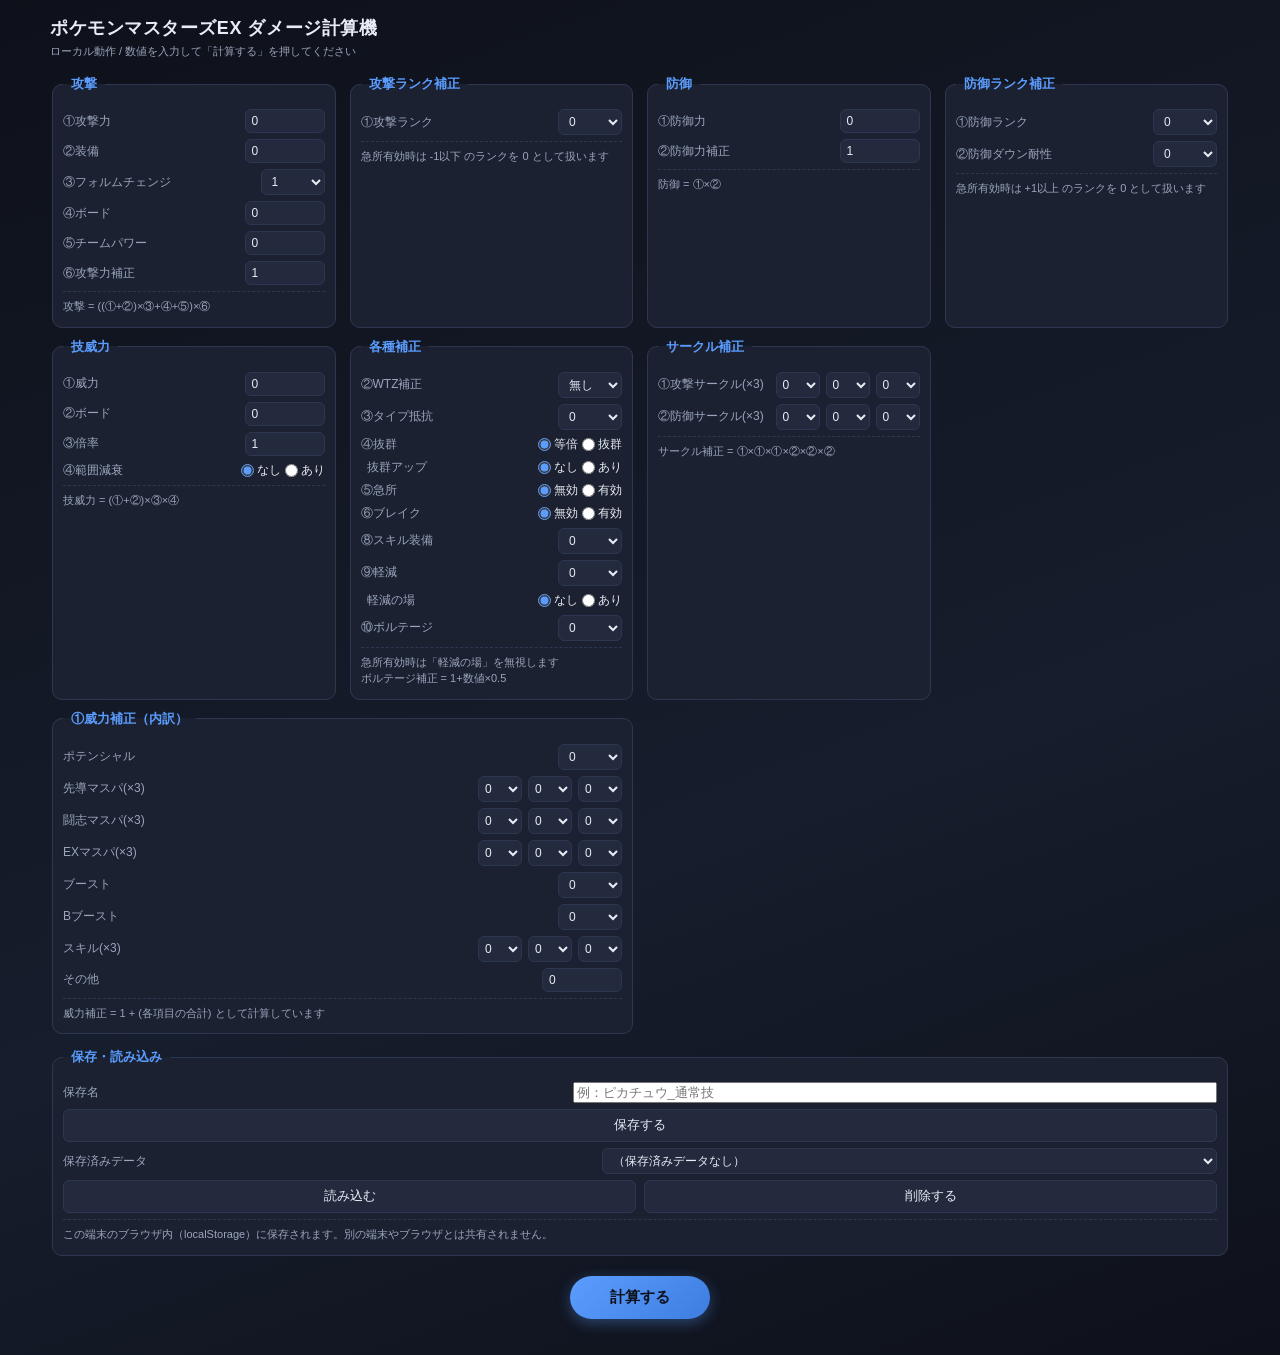
<file: tools/pokemas_damage_calculator.html>
<!DOCTYPE html>
<html lang="ja">
<head>
<meta charset="UTF-8">
<meta name="viewport" content="width=device-width, initial-scale=1.0">
<title>ポケモンマスターズEX ダメージ計算機</title>
<style>
  :root{
    --bg:#12161f;
    --panel:#1b2130;
    --panel2:#232a3d;
    --accent:#5b9dff;
    --accent2:#ffb454;
    --text:#e8ecf5;
    --sub:#9aa5bd;
    --border:#2e3752;
    --good:#5be0a0;
  }
  *{box-sizing:border-box;max-width:100%;}
  html,body{overflow-x:hidden;}
  body{
    margin:0;
    font-family:"Hiragino Kaku Gothic ProN","Yu Gothic",Meiryo,sans-serif;
    background:linear-gradient(160deg,#0e111a,#161d2c 60%,#0e111a);
    color:var(--text);
    padding:16px;
  }
  .container{max-width:1180px;margin:0 auto;}
  h1{
    font-size:18px;
    margin:0 0 4px;
    letter-spacing:.03em;
  }
  .subtitle{color:var(--sub);font-size:11px;margin-bottom:16px;}
  .grid{
    display:grid;
    grid-template-columns:repeat(auto-fit,minmax(240px,1fr));
    gap:10px;
  }
  fieldset{
    border:1px solid var(--border);
    background:var(--panel);
    border-radius:10px;
    padding:10px 10px 12px;
    min-width:0;
  }
  legend{
    padding:0 8px;
    font-size:13px;
    font-weight:bold;
    color:var(--accent);
  }
  .row{
    display:flex;
    align-items:center;
    justify-content:space-between;
    gap:6px;
    margin:6px 0;
    font-size:12px;
    flex-wrap:wrap;
  }
  .row label{flex:1 1 auto;color:var(--sub);min-width:0;}
  .row .inputs{display:flex;gap:4px;flex:0 1 auto;min-width:0;}
  input[type=number], select{
    background:var(--panel2);
    border:1px solid var(--border);
    color:var(--text);
    border-radius:6px;
    padding:4px 6px;
    font-size:12px;
    width:80px;
    min-width:0;
  }
  select{width:auto;min-width:64px;}
  .triple select{width:44px;min-width:0;margin-left:2px;padding:4px 2px;}
  @media (max-width:520px){
    body{padding:10px;}
    .grid{grid-template-columns:1fr;gap:8px;}
    fieldset[style]{grid-column:auto !important;}
    .row{flex-direction:column;align-items:flex-start;gap:4px;}
    .row .inputs{width:100%;}
    .row .inputs:not(.triple) input[type=number],
    .row .inputs:not(.triple) select{width:100%;}
    .triple{width:100%;justify-content:space-between;}
    .triple select{flex:1 1 0;width:auto;}
    table{font-size:10.5px;}
    th,td{padding:3px 3px;}
    .summary{gap:6px;}
    .summary .card{min-width:0;flex:1 1 30%;padding:8px 6px;}
    .summary .card .value{font-size:16px;}
    button#calcBtn{width:100%;padding:12px 0;}
  }
  .note{
    font-size:11px;
    color:var(--sub);
    margin-top:6px;
    line-height:1.5;
    border-top:1px dashed var(--border);
    padding-top:6px;
  }
  .actions{
    margin:20px 0;
    text-align:center;
  }
  button#calcBtn{
    background:linear-gradient(135deg,var(--accent),#3d7de0);
    color:#0e111a;
    border:none;
    font-weight:bold;
    font-size:15px;
    padding:12px 40px;
    border-radius:30px;
    cursor:pointer;
    box-shadow:0 4px 14px rgba(91,157,255,.35);
  }
  button#calcBtn:hover{filter:brightness(1.08);}
  fieldset button{
    background:var(--panel2);
    color:var(--text);
    border:1px solid var(--border);
    border-radius:6px;
    padding:7px 10px;
    font-size:12.5px;
    cursor:pointer;
  }
  fieldset button:hover{border-color:var(--accent);color:var(--accent);}
  .radio-group{
    display:flex;
    gap:10px;
    flex-wrap:wrap;
    font-size:12px;
  }
  .radio-group label{
    display:flex;
    align-items:center;
    gap:3px;
    color:var(--text);
    cursor:pointer;
    white-space:nowrap;
  }
  .radio-group input[type=radio]{
    accent-color:var(--accent);
    margin:0;
    cursor:pointer;
  }
  #result{
    background:var(--panel);
    border:1px solid var(--border);
    border-radius:10px;
    padding:14px 12px;
    display:none;
    overflow-x:auto;
  }
  #result.show{display:block;}
  #result table{min-width:560px;}
  .summary{
    display:flex;
    gap:10px;
    flex-wrap:wrap;
    margin-bottom:14px;
  }
  .summary .card{
    background:var(--panel2);
    border:1px solid var(--border);
    border-radius:8px;
    padding:10px 16px;
    min-width:120px;
    text-align:center;
  }
  .summary .card .label{font-size:11px;color:var(--sub);}
  .summary .card .value{font-size:20px;font-weight:bold;color:var(--good);margin-top:2px;}
  table{
    width:100%;
    border-collapse:collapse;
    font-size:12.5px;
    margin-top:6px;
  }
  th,td{
    border:1px solid var(--border);
    padding:5px 6px;
    text-align:center;
  }
  th{background:var(--panel2);color:var(--sub);font-weight:normal;}
  .breakdown{
    margin-top:14px;
    font-size:12px;
    color:var(--sub);
  }
  .breakdown table{font-size:12px;}
  .breakdown td:first-child{color:var(--text);text-align:left;width:45%;}
  .hl-min{color:#ff8f8f;}
  .hl-max{color:var(--accent2);}
</style>
</head>
<body>
<div class="container">
  <h1>ポケモンマスターズEX ダメージ計算機</h1>
  <div class="subtitle">ローカル動作 / 数値を入力して「計算する」を押してください</div>

  <div class="grid">

    <!-- 攻撃 -->
    <fieldset>
      <legend>攻撃</legend>
      <div class="row"><label>①攻撃力</label><div class="inputs"><input type="number" id="atk_power" value="0"></div></div>
      <div class="row"><label>②装備</label><div class="inputs"><input type="number" id="atk_equip" value="0"></div></div>
      <div class="row"><label>③フォルムチェンジ</label><div class="inputs"><select id="atk_form"></select></div></div>
      <div class="row"><label>④ボード</label><div class="inputs"><input type="number" id="atk_board" value="0"></div></div>
      <div class="row"><label>⑤チームパワー</label><div class="inputs"><input type="number" id="atk_team" value="0"></div></div>
      <div class="row"><label>⑥攻撃力補正</label><div class="inputs"><input type="number" step="0.01" id="atk_correction" value="1"></div></div>
      <div class="note">攻撃 = ((①+②)×③+④+⑤)×⑥</div>
    </fieldset>

    <!-- 攻撃ランク補正 -->
    <fieldset>
      <legend>攻撃ランク補正</legend>
      <div class="row"><label>①攻撃ランク</label><div class="inputs"><select id="atk_rank"></select></div></div>
      <div class="note">急所有効時は -1以下 のランクを 0 として扱います</div>
    </fieldset>

    <!-- 防御 -->
    <fieldset>
      <legend>防御</legend>
      <div class="row"><label>①防御力</label><div class="inputs"><input type="number" id="def_power" value="0"></div></div>
      <div class="row"><label>②防御力補正</label><div class="inputs"><input type="number" step="0.01" id="def_correction" value="1"></div></div>
      <div class="note">防御 = ①×②</div>
    </fieldset>

    <!-- 防御ランク補正 -->
    <fieldset>
      <legend>防御ランク補正</legend>
      <div class="row"><label>①防御ランク</label><div class="inputs"><select id="def_rank"></select></div></div>
      <div class="row"><label>②防御ダウン耐性</label><div class="inputs"><select id="def_tolerance"></select></div></div>
      <div class="note">急所有効時は +1以上 のランクを 0 として扱います</div>
    </fieldset>

    <!-- 技威力 -->
    <fieldset>
      <legend>技威力</legend>
      <div class="row"><label>①威力</label><div class="inputs"><input type="number" id="move_power" value="0"></div></div>
      <div class="row"><label>②ボード</label><div class="inputs"><input type="number" id="move_board" value="0"></div></div>
      <div class="row"><label>③倍率</label><div class="inputs"><input type="number" step="0.01" id="move_multiplier" value="1"></div></div>
      <div class="row"><label>④範囲減衰</label><div class="inputs radio-group">
        <label><input type="radio" name="move_falloff" value="1" checked> なし</label>
        <label><input type="radio" name="move_falloff" value="0.5"> あり</label>
      </div></div>
      <div class="note">技威力 = (①+②)×③×④</div>
    </fieldset>

    <!-- 各種補正（単体項目） -->
    <fieldset>
      <legend>各種補正</legend>
      <div class="row"><label>②WTZ補正</label><div class="inputs"><select id="wtz">
        <option value="1">無し</option><option value="1.5">通常</option><option value="3">EX</option>
      </select></div></div>
      <div class="row"><label>③タイプ抵抗</label><div class="inputs"><select id="resist"></select></div></div>
      <div class="row"><label>④抜群</label><div class="inputs radio-group">
        <label><input type="radio" name="effective" value="1" checked> 等倍</label>
        <label><input type="radio" name="effective" value="2"> 抜群</label>
      </div></div>
      <div class="row"><label>&nbsp;&nbsp;抜群アップ</label><div class="inputs radio-group">
        <label><input type="radio" name="effective_up" value="1" checked> なし</label>
        <label><input type="radio" name="effective_up" value="1.5"> あり</label>
      </div></div>
      <div class="row"><label>⑤急所</label><div class="inputs radio-group">
        <label><input type="radio" name="critical" value="0" checked> 無効</label>
        <label><input type="radio" name="critical" value="1"> 有効</label>
      </div></div>
      <div class="row"><label>⑥ブレイク</label><div class="inputs radio-group">
        <label><input type="radio" name="breakcorr" value="1" checked> 無効</label>
        <label><input type="radio" name="breakcorr" value="1.5"> 有効</label>
      </div></div>
      <div class="row"><label>⑧スキル装備</label><div class="inputs"><select id="skill_equip"></select></div></div>
      <div class="row"><label>⑨軽減</label><div class="inputs"><select id="reduction"></select></div></div>
      <div class="row"><label>&nbsp;&nbsp;軽減の場</label><div class="inputs radio-group">
        <label><input type="radio" name="reduction_field" value="1" checked> なし</label>
        <label><input type="radio" name="reduction_field" value="0.6667"> あり</label>
      </div></div>
      <div class="row"><label>⑩ボルテージ</label><div class="inputs"><select id="voltage"></select></div></div>
      <div class="note">急所有効時は「軽減の場」を無視します<br>ボルテージ補正 = 1+数値×0.5</div>
    </fieldset>

    <!-- サークル補正 -->
    <fieldset>
      <legend>サークル補正</legend>
      <div class="row"><label>①攻撃サークル(×3)</label><div class="inputs triple">
        <select id="circle_atk1"></select><select id="circle_atk2"></select><select id="circle_atk3"></select>
      </div></div>
      <div class="row"><label>②防御サークル(×3)</label><div class="inputs triple">
        <select id="circle_def1"></select><select id="circle_def2"></select><select id="circle_def3"></select>
      </div></div>
      <div class="note">サークル補正 = ①×①×①×②×②×②</div>
    </fieldset>

    <!-- 威力補正 -->
    <fieldset style="grid-column: span 2;">
      <legend>①威力補正（内訳）</legend>
      <div class="row"><label>ポテンシャル</label><div class="inputs"><select id="potential"></select></div></div>
      <div class="row"><label>先導マスパ(×3)</label><div class="inputs triple">
        <select id="lead1"></select><select id="lead2"></select><select id="lead3"></select>
      </div></div>
      <div class="row"><label>闘志マスパ(×3)</label><div class="inputs triple">
        <select id="toukon1"></select><select id="toukon2"></select><select id="toukon3"></select>
      </div></div>
      <div class="row"><label>EXマスパ(×3)</label><div class="inputs triple">
        <select id="ex1"></select><select id="ex2"></select><select id="ex3"></select>
      </div></div>
      <div class="row"><label>ブースト</label><div class="inputs"><select id="boost"></select></div></div>
      <div class="row"><label>Bブースト</label><div class="inputs"><select id="bboost"></select></div></div>
      <div class="row"><label>スキル(×3)</label><div class="inputs triple">
        <select id="skill1"></select><select id="skill2"></select><select id="skill3"></select>
      </div></div>
      <div class="row"><label>その他</label><div class="inputs"><input type="number" step="0.01" id="other" value="0"></div></div>
      <div class="note">威力補正 = 1 + (各項目の合計) として計算しています</div>
    </fieldset>

  </div>

  <fieldset style="margin-top:14px;">
    <legend>保存・読み込み</legend>
    <div class="row">
      <label>保存名</label>
      <div class="inputs" style="flex:1 1 auto;">
        <input type="text" id="preset_name" placeholder="例：ピカチュウ_通常技" style="width:100%;">
      </div>
    </div>
    <div class="row">
      <div class="inputs" style="flex:1 1 auto;">
        <button id="saveBtn" type="button" style="flex:1;">保存する</button>
      </div>
    </div>
    <div class="row">
      <label>保存済みデータ</label>
      <div class="inputs" style="flex:1 1 auto;">
        <select id="preset_select" style="width:100%;"></select>
      </div>
    </div>
    <div class="row">
      <div class="inputs" style="flex:1 1 auto;gap:8px;">
        <button id="loadBtn" type="button" style="flex:1;">読み込む</button>
        <button id="deleteBtn" type="button" style="flex:1;">削除する</button>
      </div>
    </div>
    <div class="note">この端末のブラウザ内（localStorage）に保存されます。別の端末やブラウザとは共有されません。</div>
  </fieldset>

  <div class="actions">
    <button id="calcBtn">計算する</button>
  </div>

  <div id="result">
    <div class="summary">
      <div class="card"><div class="label">最小ダメージ (0.90倍)</div><div class="value" id="res_min">-</div></div>
      <div class="card"><div class="label">最大ダメージ (1.00倍)</div><div class="value" id="res_max">-</div></div>
      <div class="card"><div class="label">平均ダメージ</div><div class="value" id="res_avg">-</div></div>
    </div>
    <table id="res_table">
      <thead><tr id="res_table_head"></tr></thead>
      <tbody><tr id="res_table_body"></tr></tbody>
    </table>
    <div class="breakdown">
      <table id="breakdown_table"></table>
    </div>
  </div>

</div>

<script>
// ---------- ユーティリティ ----------
function addOptions(select, values, {selectedValue=null, labelFn=null}={}){
  values.forEach(v=>{
    const opt=document.createElement('option');
    opt.value=v;
    opt.textContent = labelFn ? labelFn(v) : v;
    if(selectedValue!==null && String(v)===String(selectedValue)) opt.selected=true;
    select.appendChild(opt);
  });
}
function range(a,b){ // inclusive
  const arr=[];
  for(let i=a;i<=b;i++) arr.push(i);
  return arr;
}
function $(id){ return document.getElementById(id); }
function num(id){ return parseFloat($(id).value) || 0; }
function sel(id){ return parseFloat($(id).value); }
function getRadioValue(name){
  const el = document.querySelector(`input[name="${name}"]:checked`);
  return el ? parseFloat(el.value) : 0;
}

// ---------- ランク補正テーブル ----------
const rankNumerator = {1:125,2:140,3:150,4:160,5:170,6:180}; // 段階nに対応する数値
function rankCorrection(rank){
  if(rank===0) return 1;
  if(rank>0) return rankNumerator[rank]/100;
  const n=-rank;
  return 100/rankNumerator[n];
}
function defRankCorrectionWithTolerance(rank, tolerance){
  if(rank>=0) return rankCorrection(rank);
  const n=-rank;
  const D=rankNumerator[n];
  const diff=D-100;
  const newNum=100 + diff*(tolerance*0.1);
  return newNum/D;
}

// ---------- タイプ抵抗テーブル ----------
const resistTable = {3:10/16,2:10/15,1:10/13,0:1,'-1':13/10,'-2':15/10,'-3':16/10};

// ---------- セレクトの初期化 ----------
window.addEventListener('DOMContentLoaded', ()=>{
  // フォルムチェンジ 1.0〜1.5 (0.1刻み)
  const forms=[];
  for(let v=1.0; v<=1.500001; v+=0.1) forms.push(Math.round(v*10)/10);
  addOptions($('atk_form'), forms, {selectedValue:1.0});

  // 攻撃ランク / 防御ランク -6〜6
  const ranks=range(-6,6).reverse();
  addOptions($('atk_rank'), ranks, {selectedValue:0, labelFn:v=>v});
  addOptions($('def_rank'), ranks, {selectedValue:0, labelFn:v=>v});

  // 防御ダウン耐性 0〜9
  addOptions($('def_tolerance'), range(0,9), {selectedValue:0});

  // タイプ抵抗 -3〜3
  addOptions($('resist'), range(-3,3).reverse(), {selectedValue:0});

  // スキル装備 0〜45
  addOptions($('skill_equip'), range(0,45), {selectedValue:0});

  // 軽減 0〜9
  addOptions($('reduction'), range(0,9), {selectedValue:0});

  // ボルテージ 0〜20
  addOptions($('voltage'), range(0,20), {selectedValue:0});

  // サークル 0〜3 ×6
  ['circle_atk1','circle_atk2','circle_atk3','circle_def1','circle_def2','circle_def3'].forEach(id=>{
    addOptions($(id), range(0,3), {selectedValue:0});
  });

  // 威力補正内訳
  addOptions($('potential'), range(0,9), {selectedValue:0});
  ['lead1','lead2','lead3','toukon1','toukon2','toukon3','ex1','ex2','ex3'].forEach(id=>{
    addOptions($(id), range(0,3), {selectedValue:0});
  });
  addOptions($('boost'), range(0,10), {selectedValue:0});
  addOptions($('bboost'), range(0,10), {selectedValue:0});
  ['skill1','skill2','skill3'].forEach(id=>{
    addOptions($(id), range(0,12), {selectedValue:0});
  });
});

// ---------- 保存・読み込み ----------
const ALL_FIELD_IDS = [
  'atk_power','atk_equip','atk_form','atk_board','atk_team','atk_correction',
  'atk_rank',
  'def_power','def_correction',
  'def_rank','def_tolerance',
  'move_power','move_board','move_multiplier',
  'wtz','resist','skill_equip','reduction','voltage',
  'circle_atk1','circle_atk2','circle_atk3','circle_def1','circle_def2','circle_def3',
  'potential','lead1','lead2','lead3','toukon1','toukon2','toukon3','ex1','ex2','ex3','boost','bboost','skill1','skill2','skill3','other'
];
const RADIO_GROUPS = ['move_falloff','effective','effective_up','critical','breakcorr','reduction_field'];
const PRESET_KEY = 'pokemasDamageCalcPresets';

function loadPresets(){
  try{ return JSON.parse(localStorage.getItem(PRESET_KEY) || '{}'); }
  catch(e){ return {}; }
}
function savePresetsObj(obj){
  localStorage.setItem(PRESET_KEY, JSON.stringify(obj));
}
function getRadioValueStr(name){
  const el = document.querySelector(`input[name="${name}"]:checked`);
  return el ? el.value : null;
}
function setRadioValue(name, value){
  document.querySelectorAll(`input[name="${name}"]`).forEach(r=>{
    r.checked = (r.value === value);
  });
}
function getAllValues(){
  const data={};
  ALL_FIELD_IDS.forEach(id=>{
    const el=$(id);
    if(el) data[id]=el.value;
  });
  RADIO_GROUPS.forEach(name=>{
    data[name]=getRadioValueStr(name);
  });
  return data;
}
function setAllValues(data){
  ALL_FIELD_IDS.forEach(id=>{
    const el=$(id);
    if(el && Object.prototype.hasOwnProperty.call(data,id)) el.value=data[id];
  });
  RADIO_GROUPS.forEach(name=>{
    if(Object.prototype.hasOwnProperty.call(data,name) && data[name]!==null){
      setRadioValue(name, data[name]);
    }
  });
}
function refreshPresetSelect(){
  const presets=loadPresets();
  const sel=$('preset_select');
  const names=Object.keys(presets);
  sel.innerHTML='';
  if(names.length===0){
    const opt=document.createElement('option');
    opt.value='';
    opt.textContent='（保存済みデータなし）';
    sel.appendChild(opt);
    return;
  }
  names.forEach(name=>{
    const opt=document.createElement('option');
    opt.value=name;
    opt.textContent=name;
    sel.appendChild(opt);
  });
}

// ---------- 計算処理 ----------
document.addEventListener('DOMContentLoaded', ()=>{
  $('calcBtn').addEventListener('click', calculate);

  refreshPresetSelect();

  $('saveBtn').addEventListener('click', ()=>{
    const name = $('preset_name').value.trim();
    if(!name){ alert('保存名を入力してください'); return; }
    const presets = loadPresets();
    presets[name] = getAllValues();
    savePresetsObj(presets);
    refreshPresetSelect();
    $('preset_select').value = name;
    alert(`「${name}」として保存しました`);
  });

  $('loadBtn').addEventListener('click', ()=>{
    const name = $('preset_select').value;
    const presets = loadPresets();
    if(!name || !presets[name]){ alert('読み込むデータがありません'); return; }
    setAllValues(presets[name]);
    $('preset_name').value = name;
  });

  $('deleteBtn').addEventListener('click', ()=>{
    const name = $('preset_select').value;
    if(!name){ return; }
    const presets = loadPresets();
    if(!presets[name]) return;
    if(!confirm(`「${name}」を削除しますか？`)) return;
    delete presets[name];
    savePresetsObj(presets);
    refreshPresetSelect();
  });
});

function calculate(){
  // 攻撃
  const atk = ((num('atk_power')+num('atk_equip'))*parseFloat($('atk_form').value) + num('atk_board') + num('atk_team')) * num('atk_correction');

  // 急所判定
  const isCritical = getRadioValue('critical')===1;

  // 攻撃ランク補正（急所時は-1以下を0扱い）
  let atkRankValue = parseInt($('atk_rank').value,10);
  if(isCritical && atkRankValue<=-1) atkRankValue=0;
  const atkRankCorr = rankCorrection(atkRankValue);

  // 防御
  const def = num('def_power') * num('def_correction');

  // 防御ランク補正（急所時は+1以上を0扱い）
  let defRankValue = parseInt($('def_rank').value,10);
  if(isCritical && defRankValue>=1) defRankValue=0;
  const defTolerance = parseInt($('def_tolerance').value,10);
  const defRankCorr = defRankCorrectionWithTolerance(defRankValue, defTolerance);

  // 技威力
  const movePower = (num('move_power')+num('move_board')) * num('move_multiplier') * getRadioValue('move_falloff');

  // ---- 威力補正 ----
  const potential = parseInt($('potential').value,10)*0.1;
  const leadSum = ['lead1','lead2','lead3'].reduce((s,id)=> s + parseInt($(id).value,10)*0.1, 0);
  const toukonFn = v => v===0 ? 0 : 0.05 + v*0.15;
  const toukonSum = ['toukon1','toukon2','toukon3'].reduce((s,id)=> s + toukonFn(parseInt($(id).value,10)), 0);
  const exFn = v => v===0 ? 0 : 0.05 + v*0.15;
  const exSum = ['ex1','ex2','ex3'].reduce((s,id)=> s + exFn(parseInt($(id).value,10)), 0);
  const boostVal = parseInt($('boost').value,10)*0.4;
  const bBoostVal = parseInt($('bboost').value,10)*0.1;
  const skillSum = ['skill1','skill2','skill3'].reduce((s,id)=> s + parseInt($(id).value,10)*0.1, 0);
  const otherVal = num('other');
  const powerUpTotal = potential + leadSum + toukonSum + exSum + boostVal + bBoostVal + skillSum + otherVal;
  const powerUpCorr = 1 + powerUpTotal;

  // ---- WTZ / タイプ抵抗 / 抜群 / 急所 / ブレイク ----
  const wtzCorr = parseFloat($('wtz').value);
  const resistCorr = resistTable[parseInt($('resist').value,10)];
  const effectiveBase = getRadioValue('effective');
  const effectiveUp = getRadioValue('effective_up');
  const effectiveCorr = effectiveBase===1 ? 1 : effectiveBase*effectiveUp;
  const criticalCorr = isCritical ? 1.5 : 1;
  const breakCorr = getRadioValue('breakcorr');

  // ---- サークル補正 ----
  function circleAtkFn(v){ return v===0 ? 1 : 1.1 + v*0.1; }
  function circleDefFn(v){ return v===0 ? 1 : 1.05 + v*0.05; }
  const circleCorr =
    circleAtkFn(parseInt($('circle_atk1').value,10)) *
    circleAtkFn(parseInt($('circle_atk2').value,10)) *
    circleAtkFn(parseInt($('circle_atk3').value,10)) *
    circleDefFn(parseInt($('circle_def1').value,10)) *
    circleDefFn(parseInt($('circle_def2').value,10)) *
    circleDefFn(parseInt($('circle_def3').value,10));

  // ---- スキル装備補正 ----
  const skillEquipCorr = 1 + parseInt($('skill_equip').value,10)*0.01;

  // ---- 軽減補正（急所時は軽減の場を無視） ----
  const reductionCorr = 1 - parseInt($('reduction').value,10)*0.1;
  const reductionFieldCorr = isCritical ? 1 : getRadioValue('reduction_field');
  const totalReductionCorr = reductionCorr * reductionFieldCorr;

  // ---- ボルテージ補正 ----
  const voltageCorr = 1 + parseInt($('voltage').value,10)*0.5;

  // ---- 各種補正 合算 ----
  const variousCorr = powerUpCorr * wtzCorr * resistCorr * effectiveCorr * criticalCorr * breakCorr * circleCorr * skillEquipCorr * totalReductionCorr * voltageCorr;

  // ---- ランク補正乗算時は切り捨て ----
  const atkAfterRank = Math.floor(atk * atkRankCorr);
  const defAfterRank = Math.floor(def * defRankCorr);

  // ---- 乱数 0.90〜1.00 (0.01刻み) ----
  const randoms=[];
  for(let i=90;i<=100;i++) randoms.push(i/100);

  const damages = randoms.map(r=>{
    const raw = (atkAfterRank * movePower * variousCorr / defAfterRank) * r;
    return Math.floor(raw);
  });

  const minDmg = damages[0];
  const maxDmg = damages[damages.length-1];
  const avgDmg = Math.round(damages.reduce((a,b)=>a+b,0)/damages.length);

  // ---- 結果表示 ----
  $('res_min').textContent = minDmg.toLocaleString();
  $('res_max').textContent = maxDmg.toLocaleString();
  $('res_avg').textContent = avgDmg.toLocaleString();

  const head = $('res_table_head');
  const body = $('res_table_body');
  head.innerHTML='';
  body.innerHTML='';
  randoms.forEach(r=>{
    const th=document.createElement('th');
    th.textContent = r.toFixed(2)+'倍';
    head.appendChild(th);
  });
  damages.forEach((d,i)=>{
    const td=document.createElement('td');
    td.textContent=d.toLocaleString();
    if(i===0) td.classList.add('hl-min');
    if(i===damages.length-1) td.classList.add('hl-max');
    body.appendChild(td);
  });

  // ---- 内訳表示 ----
  const bd = $('breakdown_table');
  const rows = [
    ['攻撃', atk.toFixed(3)],
    ['攻撃ランク補正', atkRankCorr.toFixed(4) + (isCritical && parseInt($('atk_rank').value,10)<=-1 ? '（急所により0扱い）':'')],
    ['floor(攻撃×攻撃ランク補正)', atkAfterRank],
    ['防御', def.toFixed(3)],
    ['防御ランク補正', defRankCorr.toFixed(4) + (isCritical && parseInt($('def_rank').value,10)>=1 ? '（急所により0扱い）':'')],
    ['floor(防御×防御ランク補正)', defAfterRank],
    ['技威力', movePower.toFixed(3)],
    ['威力補正', powerUpCorr.toFixed(4)],
    ['WTZ補正', wtzCorr],
    ['タイプ抵抗補正', resistCorr.toFixed(4)],
    ['抜群補正', effectiveCorr.toFixed(4)],
    ['急所補正', criticalCorr],
    ['ブレイク補正', breakCorr],
    ['サークル補正', circleCorr.toFixed(4)],
    ['スキル装備補正', skillEquipCorr.toFixed(4)],
    ['軽減補正', totalReductionCorr.toFixed(4) + (isCritical ? '（急所により軽減の場を無視）':'')],
    ['ボルテージ補正', voltageCorr.toFixed(4)],
    ['各種補正 合計', variousCorr.toFixed(4)],
  ];
  bd.innerHTML = rows.map(r=>`<tr><td>${r[0]}</td><td>${r[1]}</td></tr>`).join('');

  $('result').classList.add('show');
}
</script>
</body>
</html>
</file>
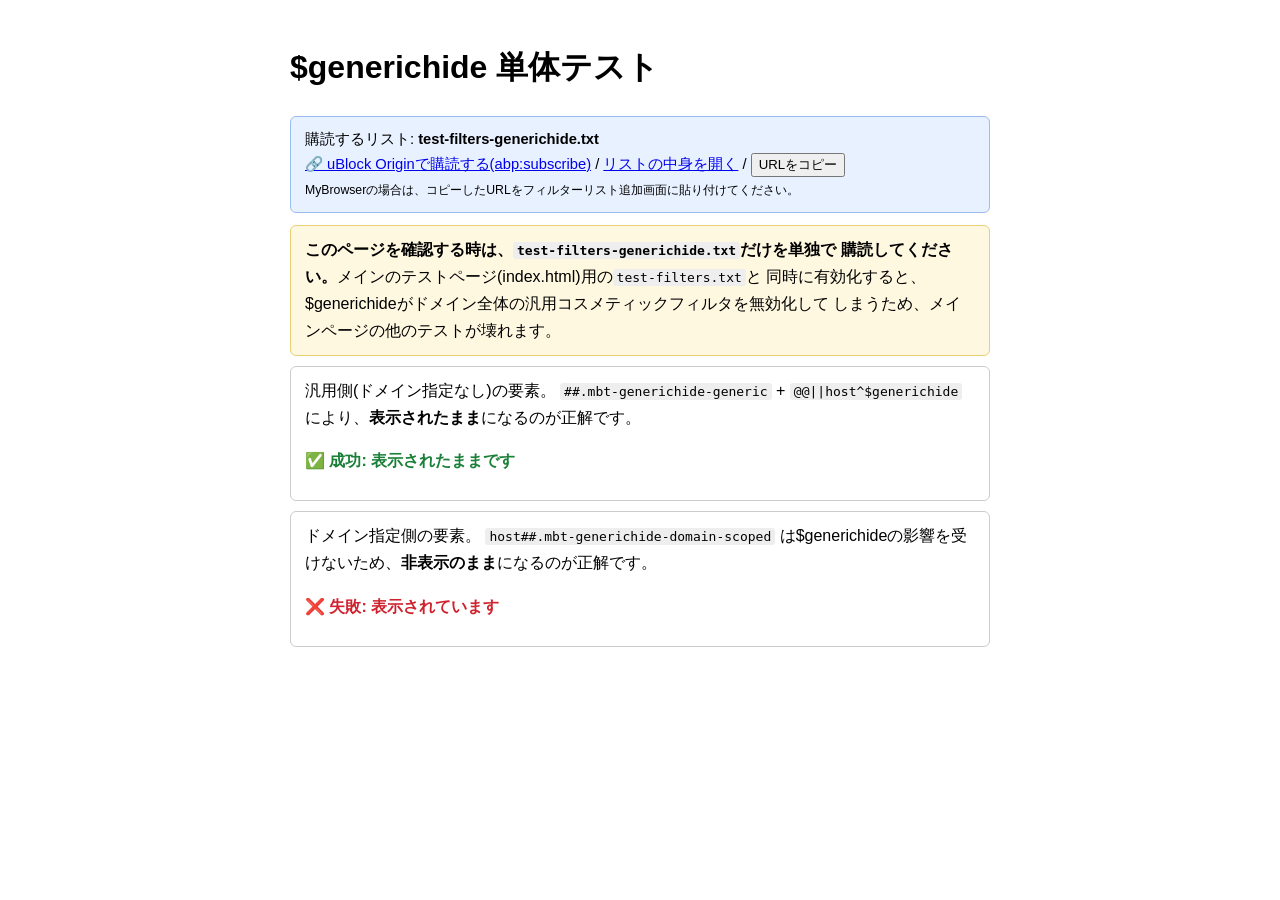
<file: test/subtests/generichide.html>
<!DOCTYPE html>
<html lang="ja">
<head>
<meta charset="UTF-8">
<title>$generichide 単体テスト</title>
<style>
    body { font-family: sans-serif; max-width: 700px; margin: 40px auto; padding: 0 16px; line-height: 1.7; }
    .box { border: 1px solid #ccc; border-radius: 6px; padding: 10px 14px; margin: 10px 0; }
    .status-ok { color: #1a7f37; font-weight: bold; }
    .status-ng { color: #cf222e; font-weight: bold; }
    code { background: #eee; padding: 1px 4px; border-radius: 3px; }
    .warn { background: #fff8e1; border: 1px solid #e8d074; padding: 10px 14px; border-radius: 6px; }
    .sub { background:#e8f1ff; border:1px solid #9bbcf0; padding:10px 14px; border-radius:6px; margin:12px 0; font-size:0.92em; }
    .sub button { font-size:0.9em; }
</style>
</head>
<body>
<h1>$generichide 単体テスト</h1>
<div class="sub">
    購読するリスト: <strong>test-filters-generichide.txt</strong><br>
    <a class="sub-abp" href="#">🔗 uBlock Originで購読する(abp:subscribe)</a> /
    <a class="sub-raw" href="../test-filters-generichide.txt" target="_blank">リストの中身を開く</a> /
    <button class="sub-copy" type="button">URLをコピー</button>
    <span class="sub-msg"></span><br>
    <small>MyBrowserの場合は、コピーしたURLをフィルターリスト追加画面に貼り付けてください。</small>
</div>
<script>
(function() {
    var abs = new URL('../test-filters-generichide.txt', location.href).href;
    var box = document.currentScript.previousElementSibling;
    box.querySelector('.sub-abp').href = 'abp:subscribe?location=' + encodeURIComponent(abs) + '&title=' + encodeURIComponent('generichide単体テスト');
    box.querySelector('.sub-copy').onclick = function() {
        var msg = box.querySelector('.sub-msg');
        (navigator.clipboard ? navigator.clipboard.writeText(abs) : Promise.reject()).then(
            function() { msg.textContent = ' コピーしました: ' + abs; },
            function() { msg.textContent = ' コピーできませんでした。手動で: ' + abs; });
    };
})();
</script>
<div class="warn">
    <strong>このページを確認する時は、<code>test-filters-generichide.txt</code>だけを単独で
    購読してください。</strong>メインのテストページ(index.html)用の<code>test-filters.txt</code>と
    同時に有効化すると、$generichideがドメイン全体の汎用コスメティックフィルタを無効化して
    しまうため、メインページの他のテストが壊れます。
</div>

<div class="box">
    <div class="mbt-generichide-generic">汎用側(ドメイン指定なし)の要素。
        <code>##.mbt-generichide-generic</code> + <code>@@||host^$generichide</code>
        により、<strong>表示されたまま</strong>になるのが正解です。</div>
    <p id="status-generic" class="status-line">判定中...</p>
</div>

<div class="box">
    <div class="mbt-generichide-domain-scoped">ドメイン指定側の要素。
        <code>host##.mbt-generichide-domain-scoped</code>
        は$generichideの影響を受けないため、<strong>非表示のまま</strong>になるのが正解です。</div>
    <p id="status-domain" class="status-line">判定中...</p>
</div>

<script>
    function isHidden(el) {
        var cs = getComputedStyle(el);
        return cs.display === 'none' || cs.visibility === 'hidden' || el.offsetParent === null;
    }
    window.addEventListener('load', function() {
        setTimeout(function() {
            var generic = document.querySelector('.mbt-generichide-generic');
            var domain = document.querySelector('.mbt-generichide-domain-scoped');
            var genericOk = !isHidden(generic);
            var domainOk = isHidden(domain);
            document.getElementById('status-generic').innerHTML =
                (genericOk ? '<span class="status-ok">✅ 成功: 表示されたままです</span>' : '<span class="status-ng">❌ 失敗: 非表示になっています</span>');
            document.getElementById('status-domain').innerHTML =
                (domainOk ? '<span class="status-ok">✅ 成功: 非表示のままです</span>' : '<span class="status-ng">❌ 失敗: 表示されています</span>');
        }, 500);
    });
</script>
</body>
</html>
</file>
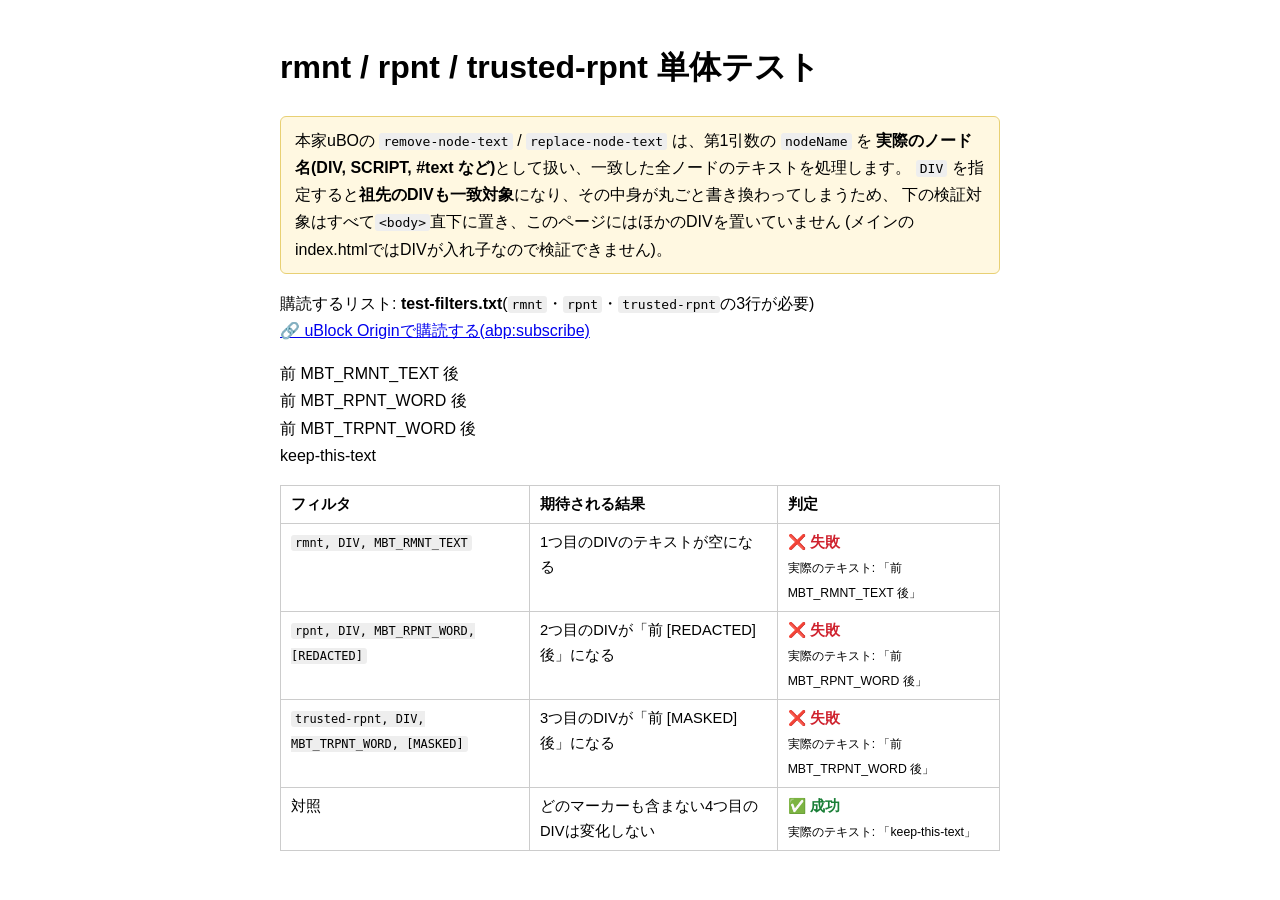
<file: test/subtests/node-text.html>
<!DOCTYPE html>
<html lang="ja">
<head>
<meta charset="UTF-8">
<title>rmnt / rpnt / trusted-rpnt 単体テスト</title>
<style>
    body { font-family: sans-serif; max-width: 720px; margin: 40px auto; padding: 0 16px; line-height: 1.7; }
    code { background: #eee; padding: 1px 4px; border-radius: 3px; }
    .ok { color: #1a7f37; font-weight: bold; }
    .ng { color: #cf222e; font-weight: bold; }
    .warn { background: #fff8e1; border: 1px solid #e8d074; padding: 10px 14px; border-radius: 6px; }
    table { border-collapse: collapse; width: 100%; margin: 16px 0; }
    th, td { border: 1px solid #ccc; padding: 6px 10px; text-align: left; vertical-align: top; font-size: 0.92em; }
    .specimen { border: 1px dashed #888; padding: 6px 10px; margin: 6px 0; }
</style>
</head>
<body>
<h1>rmnt / rpnt / trusted-rpnt 単体テスト</h1>
<p class="warn">
    本家uBOの <code>remove-node-text</code> / <code>replace-node-text</code> は、第1引数の <code>nodeName</code> を
    <strong>実際のノード名(DIV, SCRIPT, #text など)</strong>として扱い、一致した全ノードのテキストを処理します。
    <code>DIV</code> を指定すると<strong>祖先のDIVも一致対象</strong>になり、その中身が丸ごと書き換わってしまうため、
    下の検証対象はすべて<code>&lt;body&gt;</code>直下に置き、このページにはほかのDIVを置いていません
    (メインのindex.htmlではDIVが入れ子なので検証できません)。
</p>
<p>購読するリスト: <strong>test-filters.txt</strong>(<code>rmnt</code>・<code>rpnt</code>・<code>trusted-rpnt</code>の3行が必要)<br>
   <a id="sub-link" href="#">🔗 uBlock Originで購読する(abp:subscribe)</a></p>

<div id="t-rmnt">前 MBT_RMNT_TEXT 後</div>
<div id="t-rpnt">前 MBT_RPNT_WORD 後</div>
<div id="t-trpnt">前 MBT_TRPNT_WORD 後</div>
<div id="t-keep">keep-this-text</div>

<table>
    <thead><tr><th>フィルタ</th><th>期待される結果</th><th>判定</th></tr></thead>
    <tbody>
        <tr><td><code>rmnt, DIV, MBT_RMNT_TEXT</code></td><td>1つ目のDIVのテキストが空になる</td><td id="r-rmnt">判定中...</td></tr>
        <tr><td><code>rpnt, DIV, MBT_RPNT_WORD, [REDACTED]</code></td><td>2つ目のDIVが「前 [REDACTED] 後」になる</td><td id="r-rpnt">判定中...</td></tr>
        <tr><td><code>trusted-rpnt, DIV, MBT_TRPNT_WORD, [MASKED]</code></td><td>3つ目のDIVが「前 [MASKED] 後」になる</td><td id="r-trpnt">判定中...</td></tr>
        <tr><td>対照</td><td>どのマーカーも含まない4つ目のDIVは変化しない</td><td id="r-keep">判定中...</td></tr>
    </tbody>
</table>

<script>
    document.getElementById('sub-link').href =
        'abp:subscribe?location=' + encodeURIComponent(new URL('../test-filters.txt', location.href).href) +
        '&title=' + encodeURIComponent('test-filters.txt');

    function show(id, pass, actual) {
        var el = document.getElementById(id);
        el.innerHTML = (pass ? '<span class="ok">✅ 成功</span>' : '<span class="ng">❌ 失敗</span>') +
            '<br><small>実際のテキスト: 「' + String(actual).replace(/</g, '&lt;') + '」</small>';
    }
    window.addEventListener('load', function() {
        setTimeout(function() {
            var a = document.getElementById('t-rmnt').textContent;
            var b = document.getElementById('t-rpnt').textContent;
            var c = document.getElementById('t-trpnt').textContent;
            var d = document.getElementById('t-keep').textContent;
            show('r-rmnt', a === '', a);
            show('r-rpnt', b === '前 [REDACTED] 後', b);
            show('r-trpnt', c === '前 [MASKED] 後', c);
            show('r-keep', d === 'keep-this-text', d);
        }, 700);
    });
</script>
</body>
</html>
</file>
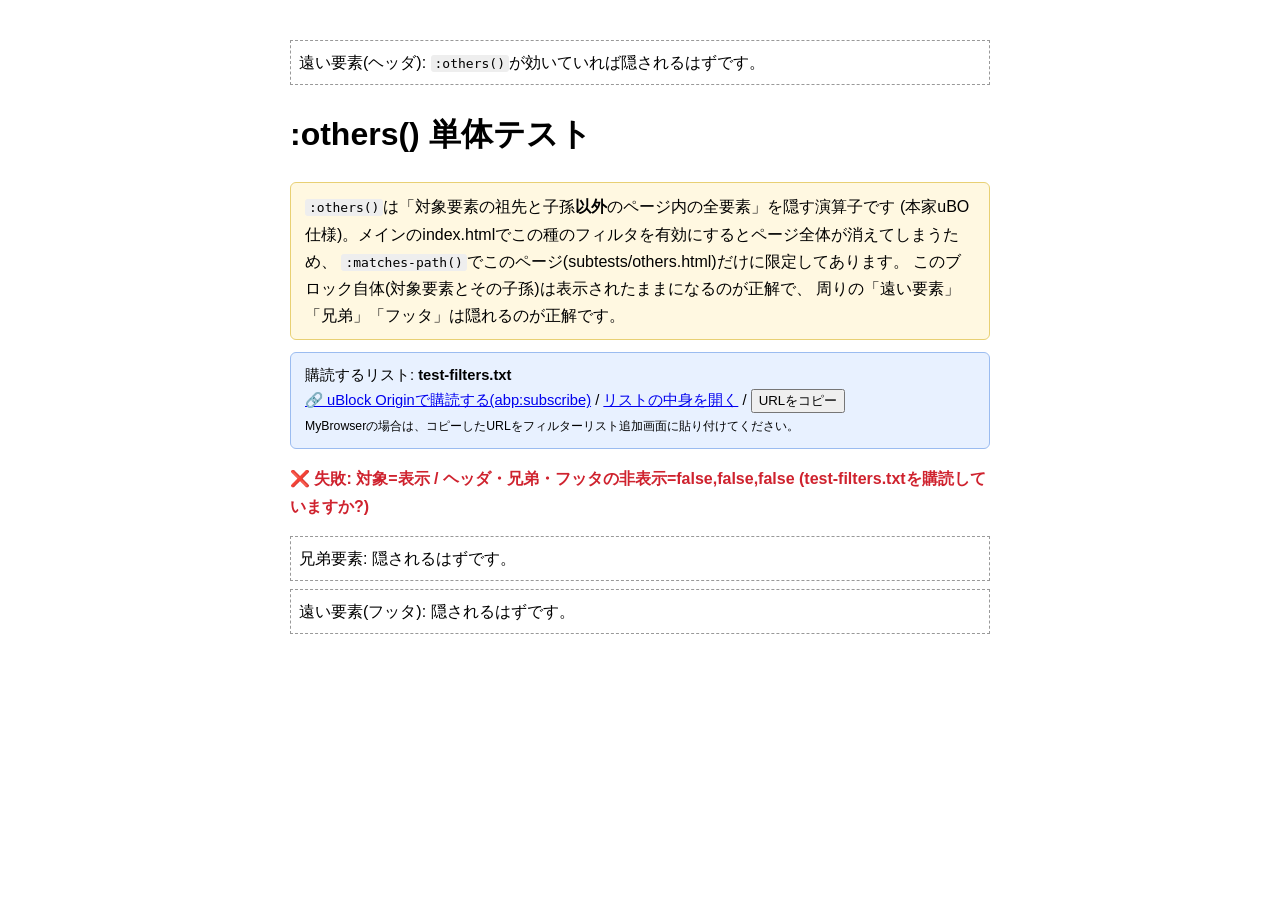
<file: test/subtests/others.html>
<!DOCTYPE html>
<html lang="ja">
<head>
<meta charset="UTF-8">
<title>:others() 単体テスト</title>
<style>
    body { font-family: sans-serif; max-width: 700px; margin: 40px auto; padding: 0 16px; line-height: 1.7; }
    .status-ok { color: #1a7f37; font-weight: bold; }
    .status-ng { color: #cf222e; font-weight: bold; }
    code { background: #eee; padding: 1px 4px; border-radius: 3px; }
    .warn { background: #fff8e1; border: 1px solid #e8d074; padding: 10px 14px; border-radius: 6px; }
    .sub { background:#e8f1ff; border:1px solid #9bbcf0; padding:10px 14px; border-radius:6px; margin:12px 0; font-size:0.92em; }
    .sub button { font-size:0.9em; }
    .decoy { border: 1px dashed #999; padding: 8px; margin: 8px 0; }
</style>
</head>
<body>
<header id="far-header" class="decoy">遠い要素(ヘッダ): <code>:others()</code>が効いていれば隠されるはずです。</header>
<main>
<div class="mbt-others-subject" id="subject">
    <h1>:others() 単体テスト</h1>
    <div class="warn">
        <code>:others()</code>は「対象要素の祖先と子孫<strong>以外</strong>のページ内の全要素」を隠す演算子です
        (本家uBO仕様)。メインのindex.htmlでこの種のフィルタを有効にするとページ全体が消えてしまうため、
        <code>:matches-path()</code>でこのページ(subtests/others.html)だけに限定してあります。
        このブロック自体(対象要素とその子孫)は表示されたままになるのが正解で、
        周りの「遠い要素」「兄弟」「フッタ」は隠れるのが正解です。
    </div>
<div class="sub">
    購読するリスト: <strong>test-filters.txt</strong><br>
    <a class="sub-abp" href="#">🔗 uBlock Originで購読する(abp:subscribe)</a> /
    <a class="sub-raw" href="../test-filters.txt" target="_blank">リストの中身を開く</a> /
    <button class="sub-copy" type="button">URLをコピー</button>
    <span class="sub-msg"></span><br>
    <small>MyBrowserの場合は、コピーしたURLをフィルターリスト追加画面に貼り付けてください。</small>
</div>
<script>
(function() {
    var abs = new URL('../test-filters.txt', location.href).href;
    var box = document.currentScript.previousElementSibling;
    box.querySelector('.sub-abp').href = 'abp:subscribe?location=' + encodeURIComponent(abs) + '&title=' + encodeURIComponent('ブラウザテスト用フィルターリスト(完全版)');
    box.querySelector('.sub-copy').onclick = function() {
        var msg = box.querySelector('.sub-msg');
        (navigator.clipboard ? navigator.clipboard.writeText(abs) : Promise.reject()).then(
            function() { msg.textContent = ' コピーしました: ' + abs; },
            function() { msg.textContent = ' コピーできませんでした。手動で: ' + abs; });
    };
})();
</script>

    <p id="status">判定中...</p>
</div>
<div id="sibling" class="decoy">兄弟要素: 隠されるはずです。</div>
</main>
<footer id="far-footer" class="decoy">遠い要素(フッタ): 隠されるはずです。</footer>
<script>
    function isHidden(el) {
        var cs = getComputedStyle(el);
        return cs.display === 'none' || cs.visibility === 'hidden' || el.offsetParent === null;
    }
    window.addEventListener('load', function() {
        setTimeout(function() {
            var subjectOk = !isHidden(document.getElementById('subject'));
            var decoys = ['far-header', 'sibling', 'far-footer'].map(function(id) { return isHidden(document.getElementById(id)); });
            var decoysOk = decoys.every(Boolean);
            var st = document.getElementById('status');
            st.innerHTML = (subjectOk && decoysOk)
                ? '<span class="status-ok">✅ 成功: 対象は表示、周囲(ヘッダ/兄弟/フッタ)は非表示です</span>'
                : '<span class="status-ng">❌ 失敗: 対象=' + (subjectOk ? '表示' : '非表示') +
                  ' / ヘッダ・兄弟・フッタの非表示=' + decoys.join(',') + ' (test-filters.txtを購読していますか?)</span>';
        }, 600);
    });
</script>
</body>
</html>
</file>
